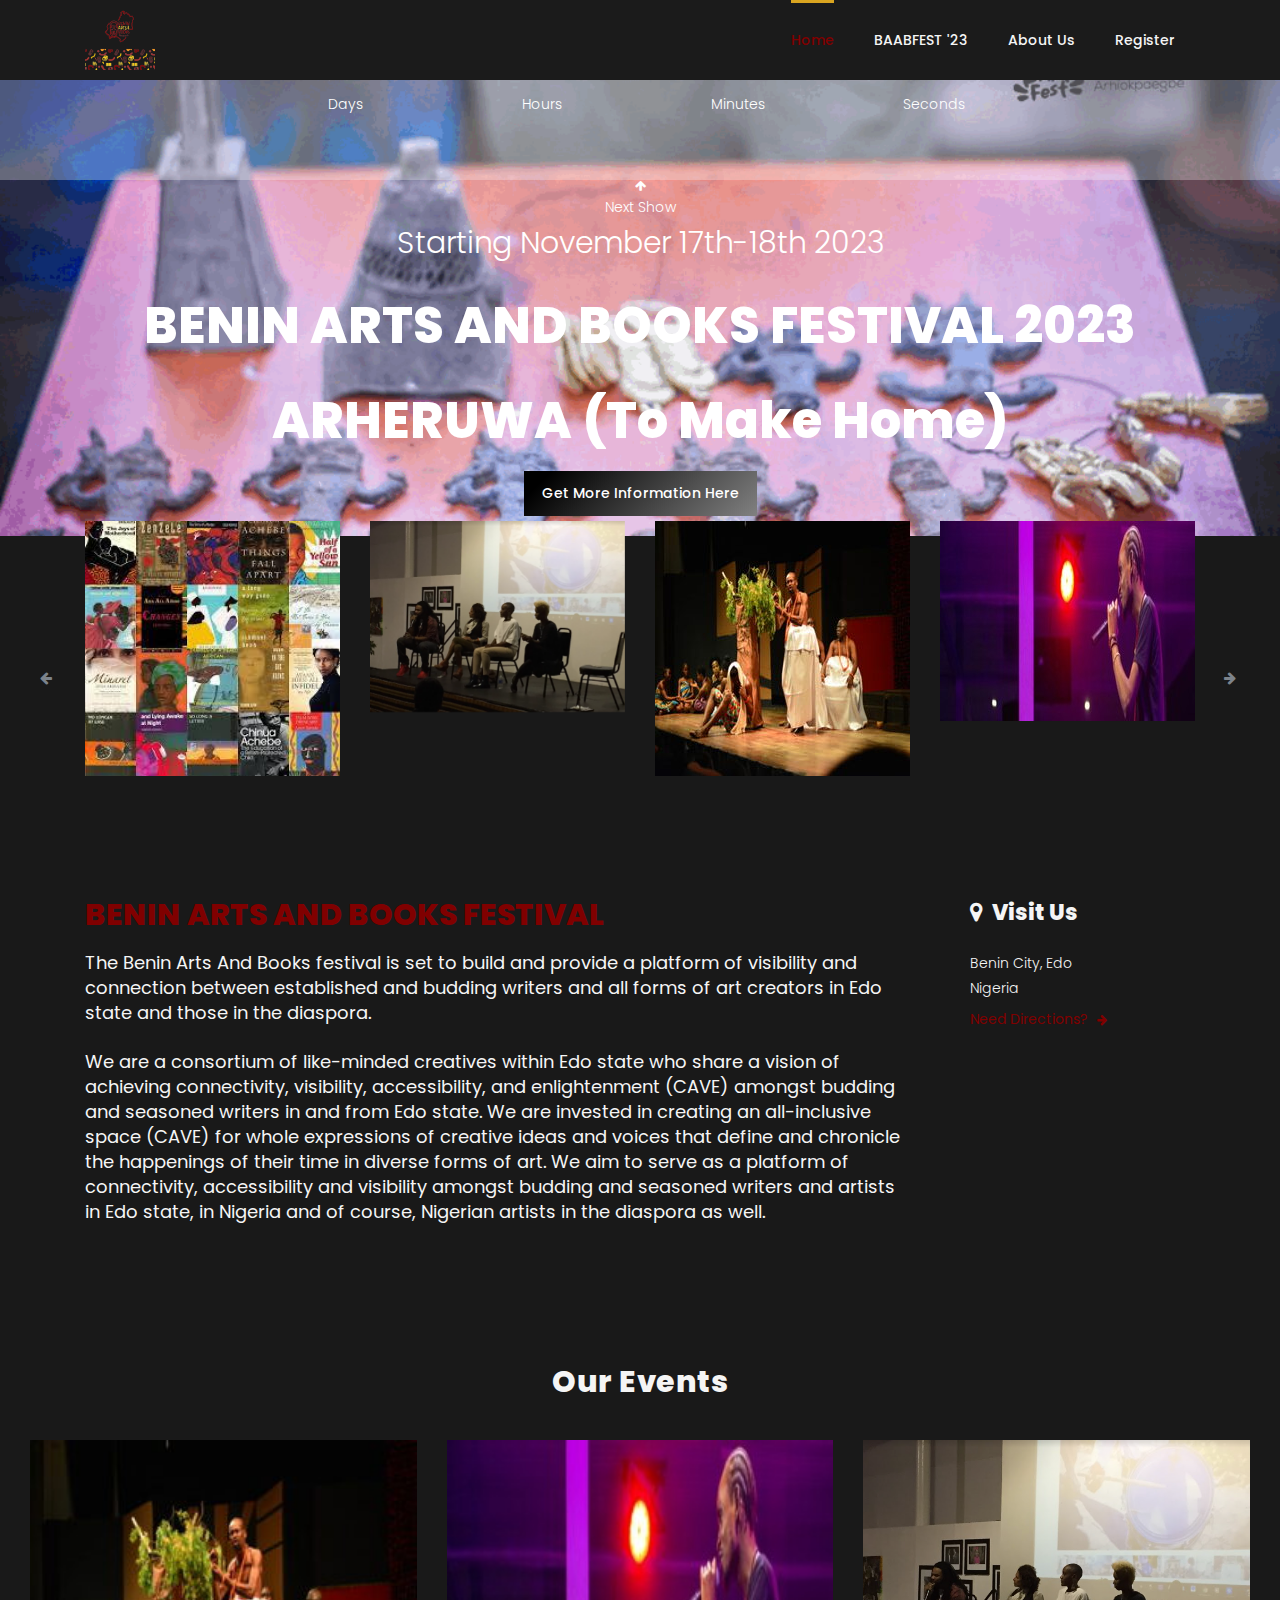
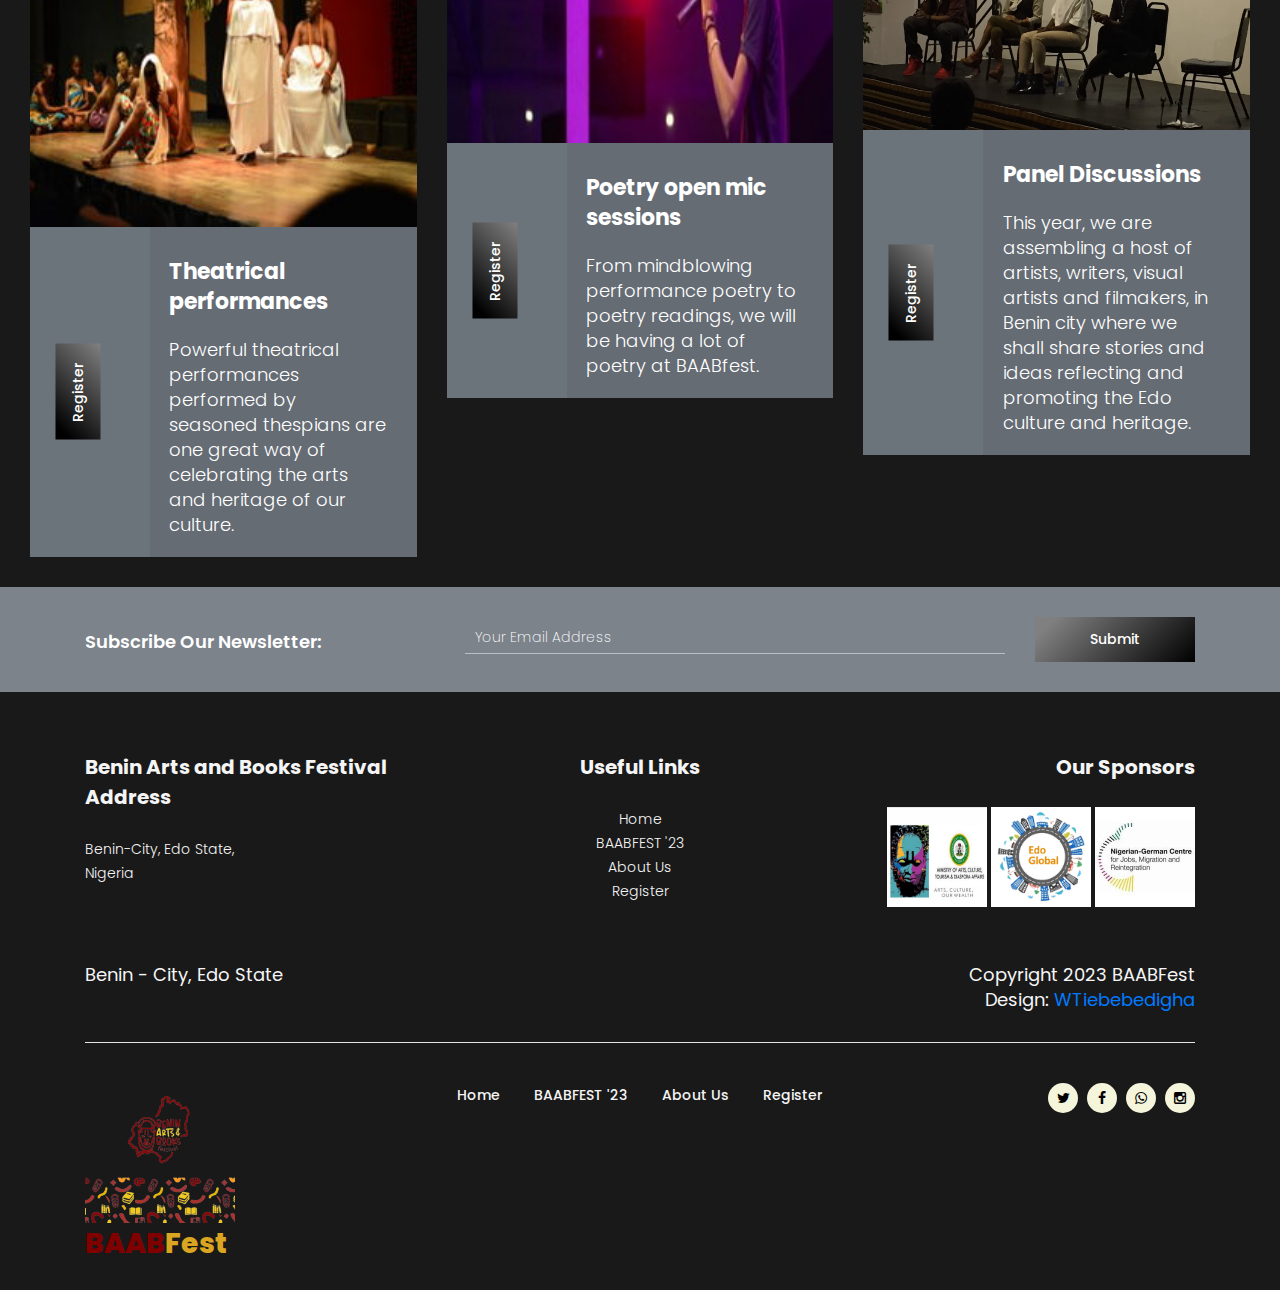
<file: index.html>
<!DOCTYPE html>
<html lang="en">

  <head>

    <meta charset="utf-8">
    <meta name="viewport" content="width=device-width, initial-scale=1.0, maximum-scale=1.0, minimum-scale=1.0">
    <meta name="description" content="">
    <meta name="author" content="WTiebebedigha">
    <link href="https://fonts.googleapis.com/css?family=Poppins:100,100i,200,200i,300,300i,400,400i,500,500i,600,600i,700,700i,800,800i,900,900i&display=swap" rel="stylesheet">

    <title>Benin Art and Books Festival</title>
    <link rel="icon"href ="assets/images/Baabfest_logo.png"
    type="image/x-icon">
    

    <!-- Additional CSS Files -->
    <link rel="stylesheet" type="text/css" href="assets/css/bootstrap.min.css">

    <link rel="stylesheet" type="text/css" href="assets/css/font-awesome.css">

    <link rel="stylesheet" type="text/css" href="assets/css/owl-carousel.css">

    <link rel="stylesheet" href="assets/css/tooplate-artxibition.css">
<!--

 created by WTiebebedigha 

https://www.github.com/WTiebebedigha22

-->
    </head>
    
    <body>
    
    <!-- ***** Preloader Start ***** -->
    <div id="js-preloader" class="js-preloader">
      <div class="preloader-inner">
        <span class="dot"></span>
        <div class="dots">
          <span></span>
          <span></span>
          <span></span>
        </div>
      </div>
    </div>
    <!-- ***** Preloader End ***** -->
    
    <!-- ***** Header Area Start ***** -->
    <header class="header-area header-sticky">
        <div class="container">
            <div class="row">
                <div class="col-12">
                    <nav class="main-nav">
                        <!-- ***** Logo Start ***** -->
                        <div id="fh5co-logo"><img src ="assets/images/Baabfest_logo.png" width = "70" height="70"/>
                        <!-- ***** Logo End ***** -->
                        <!-- ***** Menu Start ***** -->
                        <ul class="nav">
                            <li><a href="index.html" class="active">Home</a></li>
                            <li><a href="b'23.html">BAABFEST '23</a></li> 
                            <li><a href="about.html">About Us</a></li> 
                            <li><a href="register.html">Register</a></li>
                        </ul>        
                        <a class='menu-trigger'>
                            <span>Menu</span>
                        </a>
                        <!-- ***** Menu End ***** -->
                    </nav>
                </div>
            </div>
        </div>
    </header>
    <!-- ***** Header Area End ***** -->

    <!-- ***** Main Banner Area Start ***** -->
    <div class="main-banner">
        <div class="counter-content">
            <ul>
                <li>Days<span id="days"></span></li>
                <li>Hours<span id="hours"></span></li>
                <li>Minutes<span id="minutes"></span></li>
                <li>Seconds<span id="seconds"></span></li>
            </ul>
        </div>
        <div class="container">
            <div class="row">
                <div class="col-lg-12">
                    <div class="main-content">
                        <div class="next-show">
                            <i class="fa fa-arrow-up"></i>
                            <span>Next Show</span>
                        </div>
                        <h6>Starting November 17th-18th 2023</h6>
                        <h2>BENIN ARTS AND BOOKS FESTIVAL 2023</h2>
                        <h2>ARHERUWA (To Make Home)</h2>
                        <div class="main-white-button">
                            <a href="https://wa.me/2348106254780?text=I'm%20interested%20in%20knowing%20about%20your%20event,%20My%20name%20is%20''%20">Get more information here</a>
                        </div>
                    </div>
                </div>
            </div>
        </div>
    </div>
    <!-- ***** Main Banner Area End ***** -->

    <!-- *** Owl Carousel Items ***-->
    <div class="show-events-carousel">
        <div class="container">
            <div class="row">
                <div class="col-lg-12">
                    <div class="owl-show-events owl-carousel">
                        <div class="item">
                            <a href="#"><img src="assets/images/book fair.jpg" alt=""></a>
                        </div>
                        <div class="item">
                            <a href="#"><img src="assets/images/panel.png" alt=""></a> 
                        </div>
                        <div class="item">
                            <a href="#"><img src="assets/images/theater perfotmances.jpg" alt=""></a> 
                        </div>
                        <div class="item">
                            <a href="#"><img src="assets/images/poetry.jpg" alt=""></a> 
                        </div>
                        <div class="item">
                            <a href="#"><img src="assets/images/book fair.jpg" alt=""></a> 
                        </div>
                        <div class="item">
                            <a href="#"><img src="assets/images/panel.png" alt=""></a> 
                        </div>
                        <div class="item">
                            <a href="#"><img src="assets/images/theater perfotmances.jpg" alt=""></a> 
                        </div>
                        <div class="item">
                            <a href="#"><img src="assets/images/poetry.jpg" alt=""></a> 
                        </div>
                    </div>
                </div>
            </div>
        </div>
    </div>

    
    <!-- *** Amazing Venus ***-->
    <div class="amazing-venues">
        <div class="container">
            <div class="row">
                <div class="col-lg-9">
                    <div class="left-content">
                        <h4>BENIN ARTS AND BOOKS FESTIVAL </h4>
                        <p>The Benin Arts And Books festival is set to build and provide a platform of visibility and connection between established and budding writers and all forms of art creators in Edo state and those in the diaspora. </p>
                        <br>
                        <p>We are a consortium of like-minded creatives within Edo state who share a vision of achieving connectivity, visibility, accessibility, and enlightenment (CAVE) amongst budding and seasoned writers in and from Edo state. We are invested in creating an all-inclusive space (CAVE) for whole expressions of creative ideas and voices that define and chronicle the happenings of their time in diverse forms of art. We aim to serve as a platform of connectivity, accessibility and visibility amongst budding and seasoned writers and artists in Edo state, in Nigeria and of course, Nigerian artists in the diaspora as well.</p>
                    </div>
                </div>
                <div class="col-lg-3">
                    <div class="right-content">
                        <h5><i class="fa fa-map-marker"></i> Visit Us</h5>
                        <span>Benin City, Edo<br>Nigeria</span>
                        <div class="text-button"><a href="https://wa.me/2348106254780?text=I'm%20interested%20in%20attending%20your%20next%20event">Need Directions? <i class="fa fa-arrow-right"></i></a></div>
                    </div>
                </div>
            </div>
        </div>
    </div>

    <!-- *** Events & Inquiries ***-->
    <div class="venue-tickets">
        <div class="container-fluid">
            <div class="row">
                <div class="col-lg-12">
                    <div class="section-heading">
                        <h2>Our Events </h2>
                    </div>
                </div>
                <div class="col-lg-4">
                    <div class="venue-item">
                        <div class="thumb">
                            <img src="assets/images/theater perfotmances.jpg" alt="">
                        </div>
                        <div class="down-content">
                            <div class="left-content">
                                <div class="main-white-button">
                                    <a href="register.html">Register</a>
                                </div>
                            </div>
                            <div class="right-content">
                                <h4>Theatrical performances</h4>
                                <p>Powerful theatrical performances performed by seasoned thespians are one great way of celebrating the arts and heritage of our culture.</p>
                            </div> 
                        </div>
                    </div>
                </div>
                <div class="col-lg-4">
                    <div class="venue-item">
                        <div class="thumb">
                            <img src="assets/images/poetry.jpg" alt="">
                        </div>
                        <div class="down-content">
                            <div class="left-content">
                                <div class="main-white-button">
                                    <a href="register.html">Register</a>
                                </div>
                            </div>
                            <div class="right-content">
                                <h4>Poetry open mic sessions</h4>
                                <p>From mindblowing performance poetry to poetry readings, we will be having a lot of poetry at BAABfest.</p>
                            </div> 
                        </div>
                    </div>
                </div>
                <div class="col-lg-4">
                    <div class="venue-item">
                        <div class="thumb">
                            <img src="assets/images/panel.png" alt="">
                        </div>
                        <div class="down-content">
                            <div class="left-content">
                                <div class="main-white-button">
                                    <a href="register.html">Register</a>
                                </div>
                            </div>
                            <div class="right-content">
                                <h4>Panel Discussions</h4>
                                <p>This year, we are assembling a host of artists, writers, visual artists and filmakers, in Benin city where we shall share stories and ideas reflecting and promoting the Edo culture and heritage.</p>   
                            </div>
                        </div>
                    </div>
                </div>
            </div>
        </div>
    </div>
</div>
    
<!-- *** Subscribe *** -->
    <div class="subscribe">
        <div class="container">
            <div class="row">
                <div class="col-lg-4">
                    <h4>Subscribe Our Newsletter:</h4>
                </div>
                <div class="col-lg-8">
                    <form id="subscribe" action="mailto:beninartandbookfestivalbeninar@gmail.com" method="get">
                        <div class="row">
                          <div class="col-lg-9">
                            <fieldset>
                              <input name="email" type="text" id="email" pattern="[^ @]*@[^ @]*" placeholder="Your Email Address" required="">
                            </fieldset>
                          </div>
                          <div class="col-lg-3">
                            <fieldset>
                              <button type="submit" id="form-submit" class="main-dark-button">Submit</button>
                            </fieldset>
                          </div>
                        </div>
                    </form>
                </div>
            </div>
        </div>
    </div>

    <!-- *** Footer *** -->
    <footer>
        <div class="container">
            <div class="row">
                <div class="col-lg-4">
                    <div class="address">
                        <h4>Benin Arts and Books Festival Address</h4>
                        <span>Benin-City, Edo State,<br>Nigeria</span>
                    </div>
                </div>
                <div class="col-lg-4">
                    <div class="links">
                      <h4>Useful Links</h4>
                      <ul>
                          <li><a href="index.html" class="active">Home</a></li>
                          <li><a href="b'23.html">BAABFEST '23</a></li> 
                          <li><a href="about.html">About Us</a></li> 
                          <li><a href="register.html">Register</a></li>
                      </ul>
                  </div>
              </div>
              <div class="col-lg-4">
                <div class="sponsors">
                    <h4>Our Sponsors</h4>
                    <ul>
                        <li><img src="assets/images/ministry.jpg" width="100px" height="100px">
                            <img src="assets/images/edo global foundation.jpg" width="100px" height="100px">
                            <img src="assets/images/nigerian german center.jpg" width="100px" height="100px">
                    </ul>
                </div>
            </div>
              <div class="col-lg-12">
                  <div class="under-footer">
                      <div class="row">
                          <div class="col-lg-6 col-sm-6">
                              <p>Benin - City, Edo State</p>
                          </div>
                          <div class="col-lg-6 col-sm-6">
                              <p class="copyright">Copyright 2023 BAABFest
                  
                        <br>Design: <a rel="nofollow" href="https://www.github.com/WTiebebedigha22" target="_parent">WTiebebedigha</a></p>
                          </div>
                      </div>
                  </div>
              </div>
                <div class="col-lg-12">
                    <div class="sub-footer">
                        <div class="row">
                            <div class="col-lg-3">
                                <div id="fh5co-logo"><img src ="assets/images/Baabfest_logo.png" width = "150" height="150"/><span></span></a><span></div>
                                <div class="logo"><span>BAAB<em>Fest</em></span></div>
                            </div>
                            <div class="col-lg-6">
                                <div class="menu">
                                    <ul>
                                        <li><a href="index.html" class="active">Home</a></li>
                                        <li><a href="b'23.html">BAABFEST '23</a></li> 
                                        <li><a href="about.html">About Us</a></li> 
                                        <li><a href="register.html">Register</a></li>  
                                    </ul>
                                </div>
                            </div>
                            <div class="col-lg-3">
                                <div class="social-links">
                                    <ul>
                                        <li><a href="https://twitter.com/baabfest_benin?s=21"><i class="fa fa-twitter"></i></a></li>
                                        <li><a href="https://www.facebook.com/profile.php?id=100084758415080"><i class="fa fa-facebook"></i></a></li>
                                        <li><a href="https://wa.me/2348106254780?text=I'm%20interested%20in%20attending%20your%20next%20event"><i class="fa fa-whatsapp"></i></a></li>
                                        <li><a href="https://www.instagram.com/baabfest_benin?igshid=YmMyMTA2M2Y"><i class="fa fa-instagram"></i></a></li>
                                    </ul>
                                </div>
                            </div>
                        </div>
                    </div>
                </div>
            </div>
        </div>
    </footer>

    <!-- jQuery -->
    <script src="assets/js/jquery-2.1.0.min.js"></script>

    <!-- Bootstrap -->
    <script src="assets/js/popper.js"></script>
    <script src="assets/js/bootstrap.min.js"></script>

    <!-- Plugins -->
    <script src="assets/js/scrollreveal.min.js"></script>
    <script src="assets/js/waypoints.min.js"></script>
    <script src="assets/js/jquery.counterup.min.js"></script>
    <script src="assets/js/imgfix.min.js"></script> 
    <script src="assets/js/mixitup.js"></script> 
    <script src="assets/js/accordions.js"></script>
    <script src="assets/js/owl-carousel.js"></script>
    
    <!-- Global Init -->
    <script src="assets/js/custom.js"></script>

  </body>
</html>
</file>
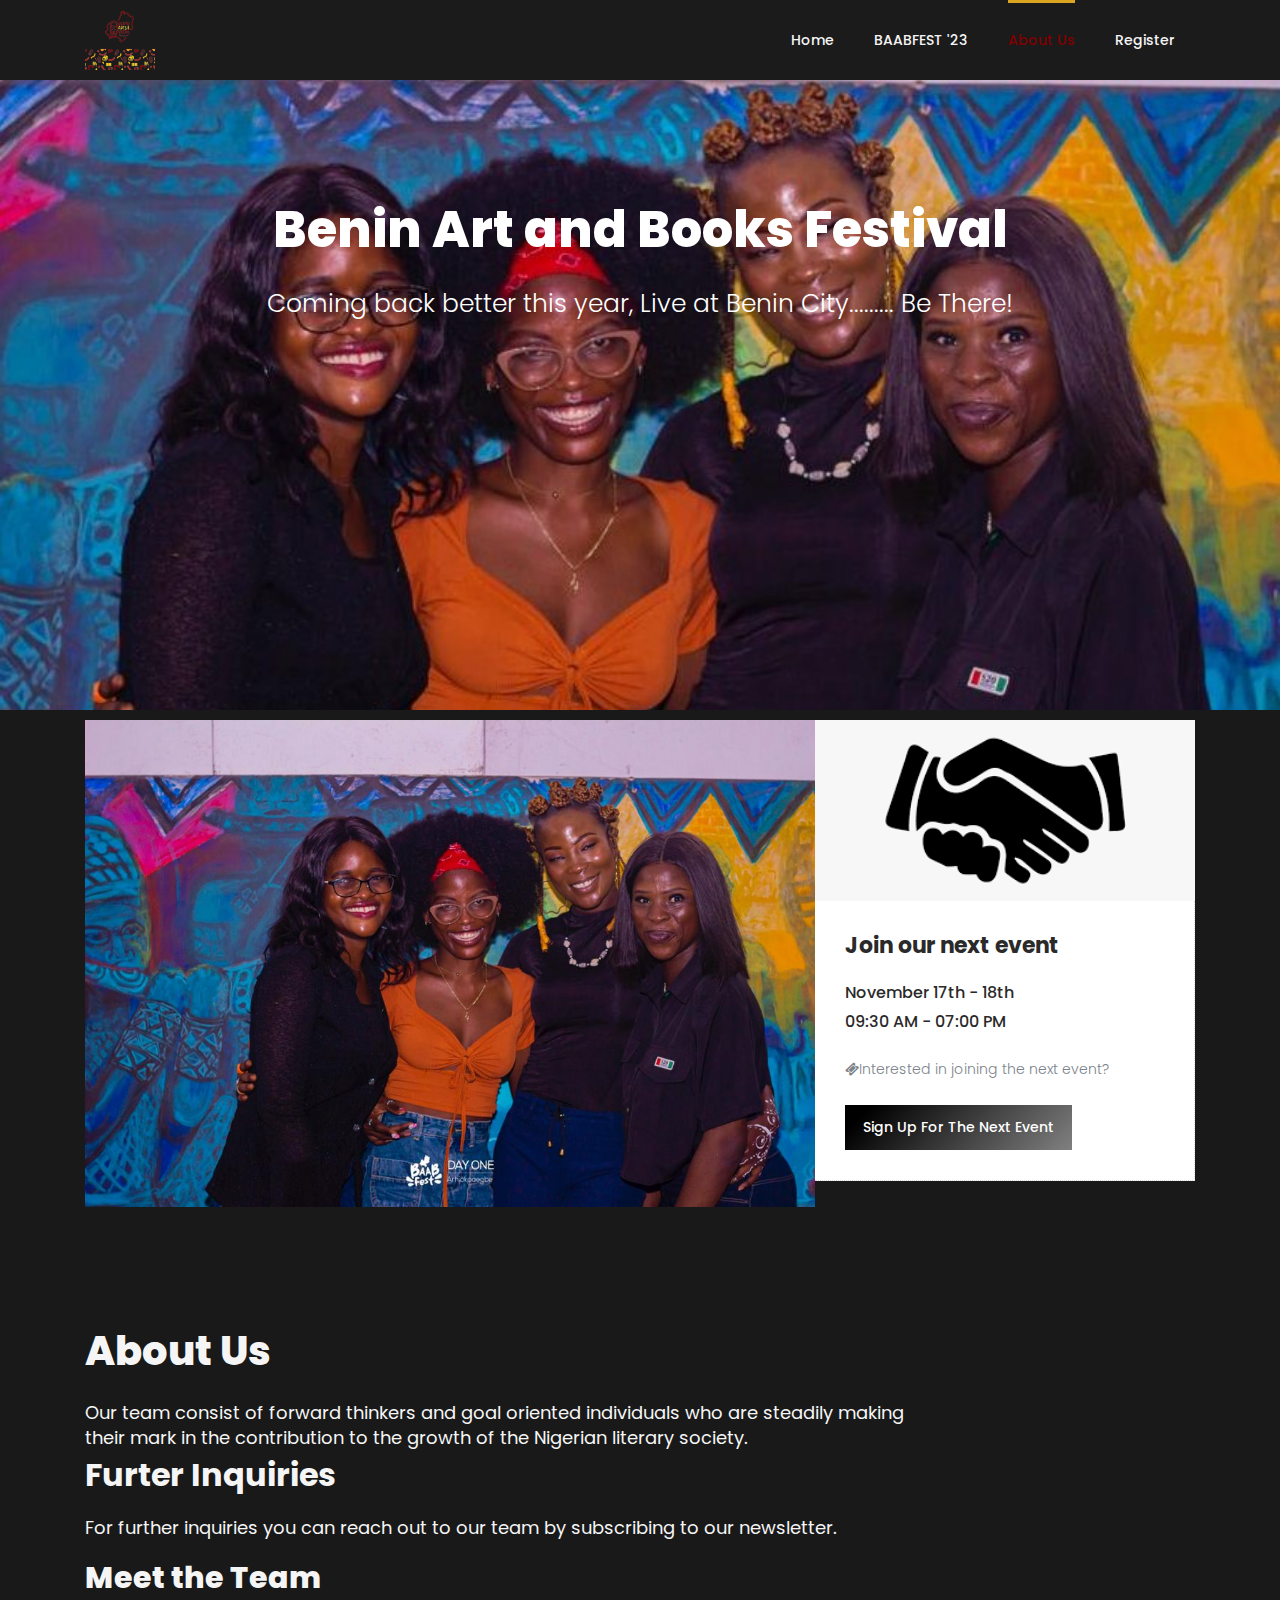
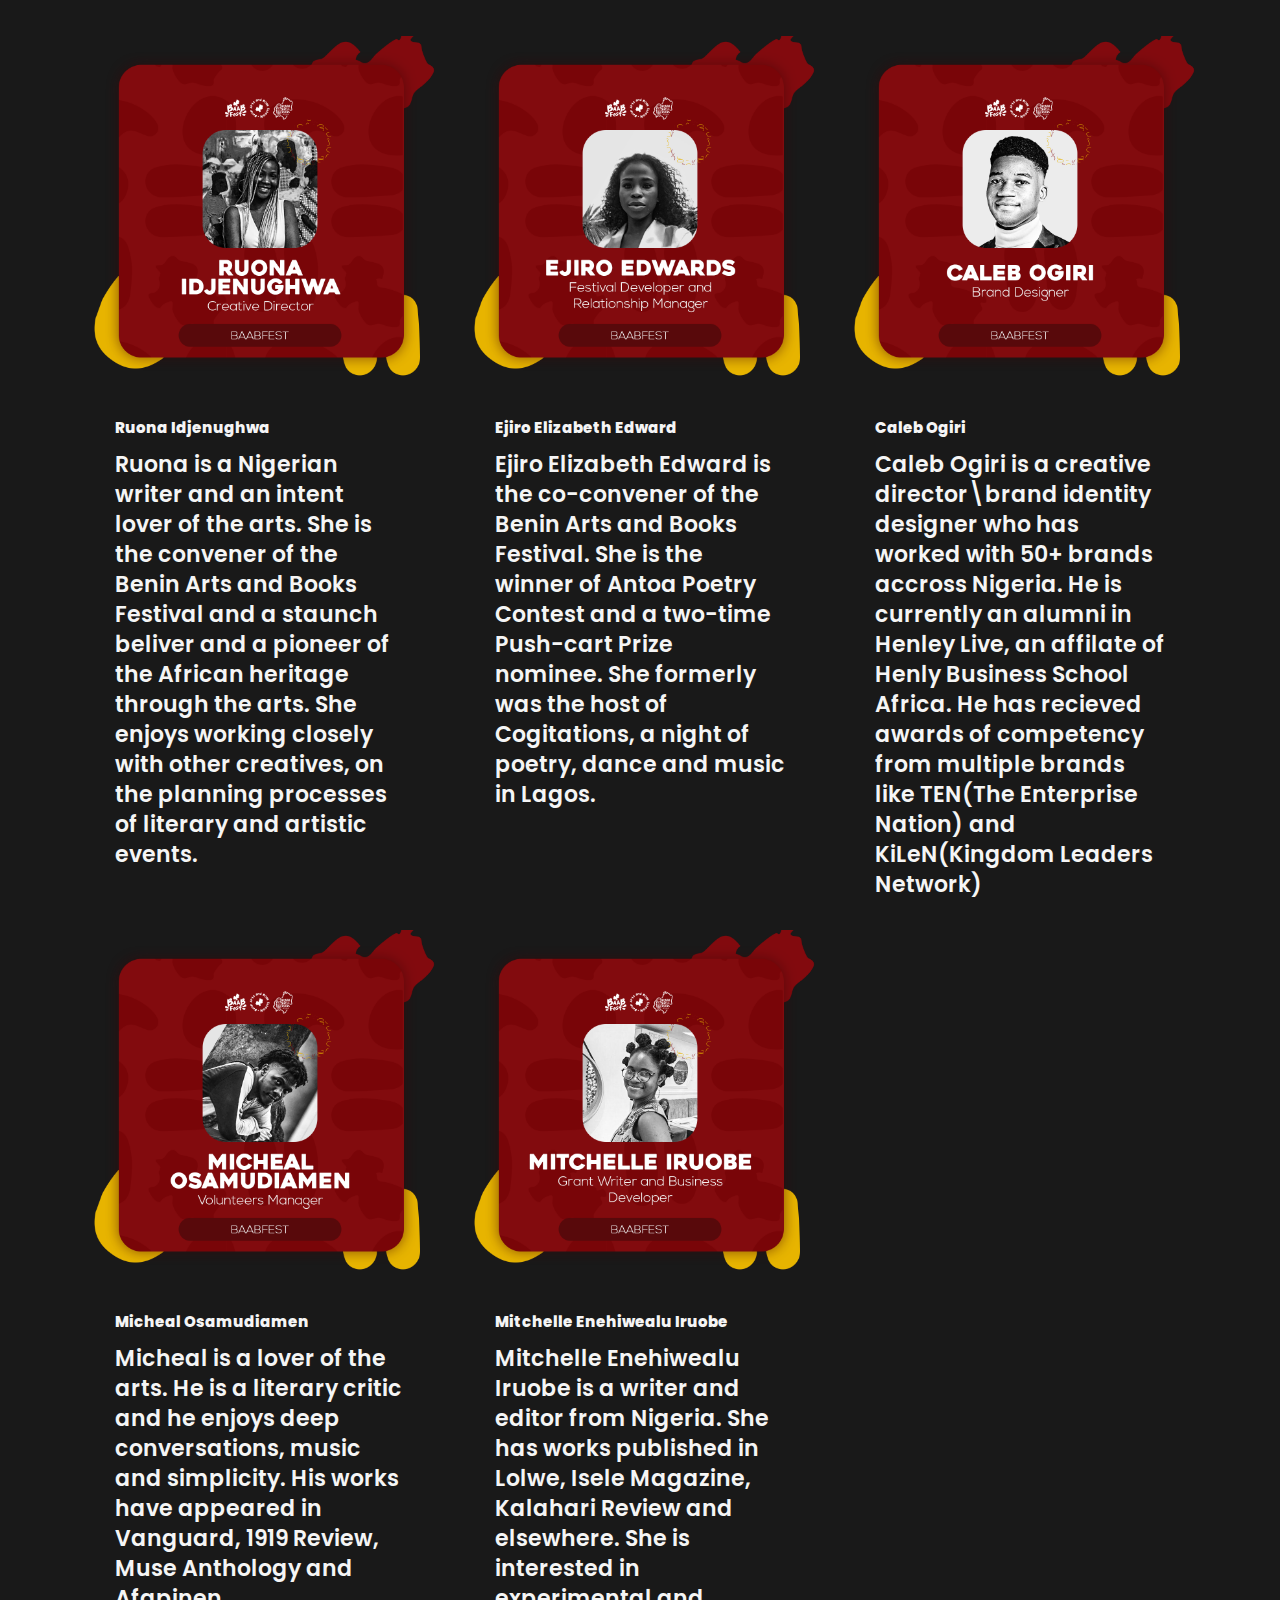
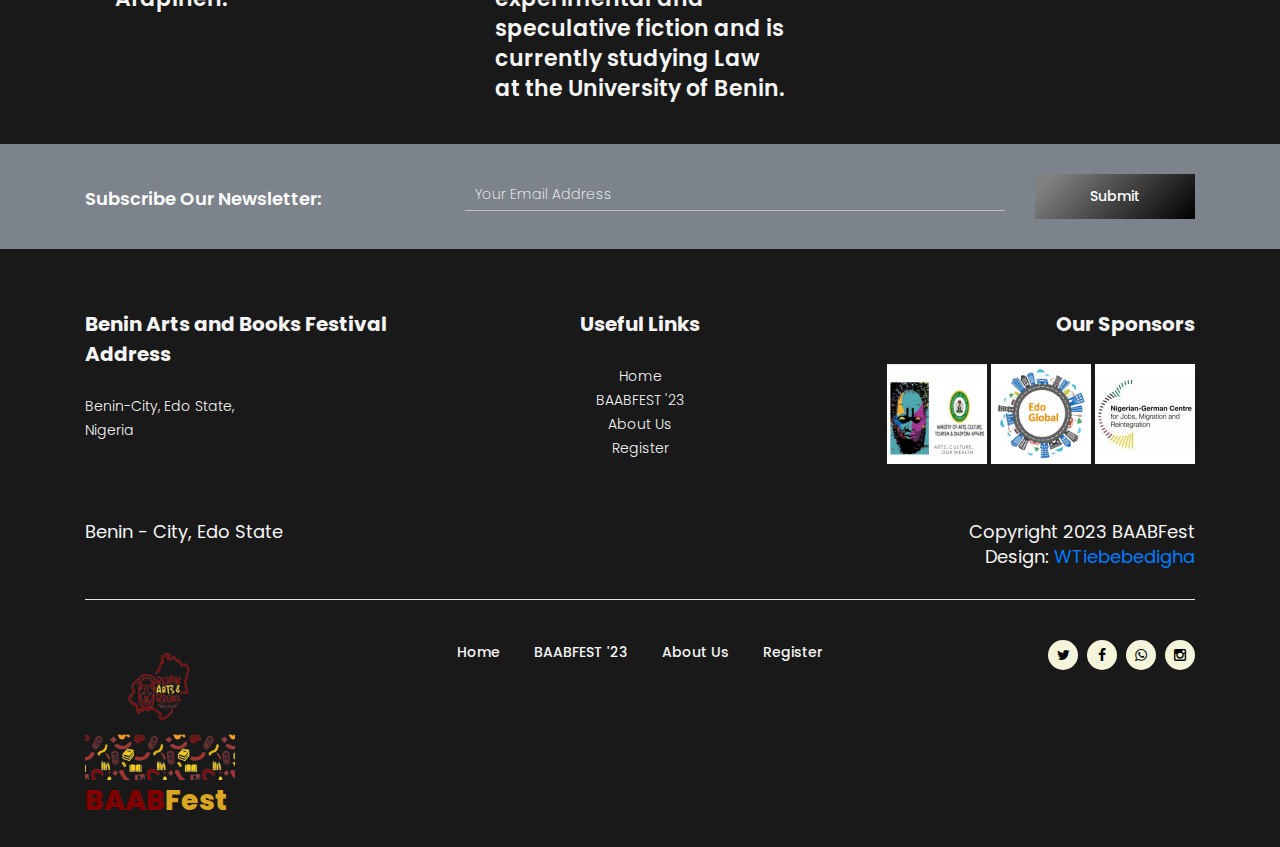
<file: about.html>
<!DOCTYPE html>
<html lang="en">

  <head>

    <meta charset="utf-8">
    <meta name="viewport" content="width=device-width, initial-scale=1.0, maximum-scale=1.0, minimum-scale=1.0">
    <meta name="description" content="">
    <meta name="author" content="WTiebebedigha">
    <link href="https://fonts.googleapis.com/css?family=Poppins:100,100i,200,200i,300,300i,400,400i,500,500i,600,600i,700,700i,800,800i,900,900i&display=swap" rel="stylesheet">

    <title>Benin Art and Books Festival</title>
    <link rel="icon"href ="assets/images/Baabfest_logo.png"
    type="image/x-icon">


    <!-- Additional CSS Files -->
    <link rel="stylesheet" type="text/css" href="assets/css/bootstrap.min.css">

    <link rel="stylesheet" type="text/css" href="assets/css/font-awesome.css">

    <link rel="stylesheet" type="text/css" href="assets/css/owl-carousel.css">

    <link rel="stylesheet" href="assets/css/tooplate-artxibition.css">
<!--

 created by WTiebebedigha 

https://www.github.com/WTiebebedigha22

-->
    </head>
    
    <body>
    
    <!-- ***** Preloader Start ***** -->
    <div id="js-preloader" class="js-preloader">
      <div class="preloader-inner">
        <span class="dot"></span>
        <div class="dots">
          <span></span>
          <span></span>
          <span></span>
        </div>
      </div>
    </div>
    <!-- ***** Preloader End ***** -->
    
    <!-- ***** Header Area Start ***** -->
    <header class="header-area header-sticky">
        <div class="container">
            <div class="row">
                <div class="col-12">
                    <nav class="main-nav">
                        <!-- ***** Logo Start ***** -->
                        <div id="fh5co-logo"><img src ="assets/images/Baabfest_logo.png" width = "70" height="70"/>
                        <!-- ***** Logo End ***** -->
                        <!-- ***** Menu Start ***** -->
                        <ul class="nav">
                            <li><a href="index.html">Home</a></li>
                            <li><a href="b'23.html">BAABFEST '23</a></li> 
                            <li><a href="about.html" class="active">About Us</a></li> 
                            <li><a href="register.html">Register</a></li>
                        </ul>
                        <a class='menu-trigger'>
                            <span>Menu</span>
                        </a>
                        <!-- ***** Menu End ***** -->
                    </nav>
                </div>
            </div>
        </div>
    </header>
    <!-- ***** Header Area End ***** -->

    <!-- ***** About Us Page ***** -->
    <div class="page-heading-about">
        <div class="container">
            <div class="row">
                <div class="col-lg-12">
                    <h2>Benin Art and Books Festival</h2>
                    <span>Coming back better this year, Live at Benin City......... Be There!</span>
                </div>
            </div>
        </div>
    </div>

    <div class="about-item">
        <div class="container">
            <div class="row">
                <div class="col-lg-8">
                    <div class="left-image">
                        <img src="assets/images/about_bg.jpg" alt="party time">
                    </div>
                </div>
                <div class="col-lg-4">
                    <div class="right-content">
                        <div class="about-map-image">
                            <img src="assets/images/sponsors.png" alt="party location">
                        </div>
                        <div class="down-content">
                            <h4>Join our next event</h4>
                            <ul>
                                <li>November 17th - 18th</li>
                                <li>09:30 AM - 07:00 PM</li>
                            </ul>
                            <span><i class="fa fa-ticket"></i>Interested in joining the next event?</span>
                            <div class="main-dark-button">
                                <a href="https://docs.google.com/forms/d/e/1FAIpQLSdNFPMi-du3u5hpfHXUE6Q8Z_i6kUmpFtewKrNzl_vZ2ttRtg/viewform">sign up for the next event</a>
                            </div>
                        </div>
                    </div>
                </div>
            </div>
        </div>
    </div>

    <div class="about-upcoming-shows">
        <div class="container">
            <div class="row">
                <div class="col-lg-9">
                    <h2>About Us</h2>
                    <p>Our team consist of forward thinkers and goal oriented individuals who are steadily making their mark in the contribution to the growth of the Nigerian literary society.</p>
                    </ul>
                    <h4>Furter Inquiries</h4>
                    <p>For further inquiries you can reach out to our team by subscribing to our newsletter.</p>
                        </ul>
                    </div>
                </div>
            </div>
        </div>
    </div>

    <div class="also-like">
        <div class="container">
            <div class="row">
                <div class="col-lg-12">
                    <h2>Meet the Team</h2>
                </div>
                <div class="col-lg-4">
                    <div class="like-item">
                        <div class="thumb">
                            <a href="#"><img src="assets/images/ruona.PNG" alt=""></a>
                        </div>
                        <div class="down-content">
                            <span>Ruona Idjenughwa</span>
                            <a href="#"><h4>Ruona is a Nigerian writer and an intent lover of the arts. 
                                She is the convener of the Benin Arts and Books Festival and a 
                                staunch beliver and a pioneer of the African heritage through the arts. 
                                She enjoys working closely with other creatives, on the planning 
                                processes of literary and artistic events.</h4></a>
                        </div>
                    </div>
                </div>
                <div class="col-lg-4">
                    <div class="like-item">
                        <div class="thumb">
                            <a href="#"><img src="assets/images/ejiro.PNG" alt=""></a>
                        </div>
                        <div class="down-content">
                            <span>Ejiro Elizabeth Edward</span>
                            <a href="#"><h4>Ejiro Elizabeth Edward is the co-convener of the Benin Arts and Books Festival.
                                She is the winner of Antoa Poetry Contest and a two-time Push-cart Prize nominee. 
                                She formerly was the host of
                                Cogitations, a night of poetry,
                                dance and music in Lagos.</h4></a>
                        </div>
                    </div>
                </div>
                <div class="col-lg-4">
                    <div class="like-item">
                        <div class="thumb">
                            <a href="#"><img src="assets/images/caleb.PNG" alt=""></a>
                        </div>
                        <div class="down-content">
                            <span>Caleb Ogiri</span>
                            <a href="#"><h4>Caleb Ogiri is a creative director\brand identity designer who has worked with 50+
                                brands accross Nigeria. He is currently an alumni in Henley Live, an affilate of Henly Business School Africa.
                                 He has recieved awards of competency from multiple brands like TEN(The Enterprise Nation) and KiLeN(Kingdom Leaders Network)</h4></a>
                        </div>
                    </div>
                </div>
                <div class="col-lg-4">
                    <div class="like-item">
                        <div class="thumb">
                            <a href="#"><img src="assets/images/micheal.PNG" alt=""></a>
                        </div>
                        <div class="down-content">
                            <span>Micheal Osamudiamen</span>
                            <a href="#"><h4>Micheal is a lover of the arts. He is a literary critic
                                and he enjoys deep conversations, music and simplicity.
                            His works have appeared in Vanguard, 1919 Review, Muse Anthology and Afapinen.</h4></a>
                        </div>
                    </div>
                </div>
                <div class="col-lg-4">
                    <div class="like-item">
                        <div class="thumb">
                            <a href="#.html"><img src="assets/images/mitchelle.PNG" alt=""></a>
                        </div>
                        <div class="down-content">
                            <span>Mitchelle Enehiwealu Iruobe</span>
                            <a href="#"><h4>Mitchelle Enehiwealu Iruobe is a writer and editor
                                from Nigeria. She has works published in Lolwe, Isele Magazine, Kalahari Review and elsewhere.
                            She is interested in experimental and speculative fiction and is currently studying Law at the University of Benin.</h4></a>
                        </div>
                    </div>
                </div>
            </div>
        </div>
    </div>


    <!-- *** Subscribe *** -->
    <div class="subscribe">
        <div class="container">
            <div class="row">
                <div class="col-lg-4">
                    <h4>Subscribe Our Newsletter:</h4>
                </div>
                <div class="col-lg-8">
                    <form id="subscribe" action="mailto:beninartandbookfestivalbeninar@gmail.com" method="get">
                        <div class="row">
                          <div class="col-lg-9">
                            <fieldset>
                              <input name="email" type="text" id="email" pattern="[^ @]*@[^ @]*" placeholder="Your Email Address" required="">
                            </fieldset>
                          </div>
                          <div class="col-lg-3">
                            <fieldset>
                              <button type="submit" id="form-submit" class="main-dark-button">Submit</button>
                            </fieldset>
                          </div>
                        </div>
                    </form>
                </div>
            </div>
        </div>
    </div>

    <!-- *** Footer *** -->
    <footer>
        <div class="container">
            <div class="row">
                <div class="col-lg-4">
                    <div class="address">
                        <h4>Benin Arts and Books Festival Address</h4>
                        <span>Benin-City, Edo State,<br>Nigeria</span>
                    </div>
                </div>
                <div class="col-lg-4">
                    <div class="links">
                      <h4>Useful Links</h4>
                      <ul>
                          <li><a href="index.html">Home</a></li>
                          <li><a href="b'23.html">BAABFEST '23</a></li> 
                          <li><a href="about.html" class="active">About Us</a></li> 
                          <li><a href="register.html">Register</a></li>
                      </ul>
                  </div>
              </div>
              <div class="col-lg-4">
                <div class="sponsors">
                    <h4>Our Sponsors</h4>
                    <ul>
                        <li><img src="assets/images/ministry.jpg" width="100px" height="100px">
                            <img src="assets/images/edo global foundation.jpg" width="100px" height="100px">
                            <img src="assets/images/nigerian german center.jpg" width="100px" height="100px">
                    </ul>
                </div>
            </div>
              <div class="col-lg-12">
                  <div class="under-footer">
                      <div class="row">
                          <div class="col-lg-6 col-sm-6">
                              <p>Benin - City, Edo State</p>
                          </div>
                          <div class="col-lg-6 col-sm-6">
                              <p class="copyright">Copyright 2023 BAABFest
                  
                        <br>Design: <a rel="nofollow" href="https://www.github.com/WTiebebedigha22" target="_parent">WTiebebedigha</a></p>
                          </div>
                      </div>
                  </div>
              </div>
                <div class="col-lg-12">
                    <div class="sub-footer">
                        <div class="row">
                            <div class="col-lg-3">
                                <div id="fh5co-logo"><img src ="assets/images/Baabfest_logo.png" width = "150" height="150"/><span></span></a><span></div>
                                <div class="logo"><span>BAAB<em>Fest</em></span></div>
                            </div>
                            <div class="col-lg-6">
                                <div class="menu">
                                    <ul>
                                        <li><a href="index.html">Home</a></li>
                                        <li><a href="b'23.html">BAABFEST '23</a></li> 
                                        <li><a href="about.html" class="active">About Us</a></li> 
                                        <li><a href="register.html">Register</a></li>  
                                    </ul>
                                </div>
                            </div>
                            <div class="col-lg-3">
                                <div class="social-links">
                                    <ul>
                                        <li><a href="https://twitter.com/baabfest_benin?s=21"><i class="fa fa-twitter"></i></a></li>
                                        <li><a href="https://www.facebook.com/profile.php?id=100084758415080"><i class="fa fa-facebook"></i></a></li>
                                        <li><a href="https://wa.me/2348106254780?text=I'm%20interested%20in%20attending%20your%20next%20event"><i class="fa fa-whatsapp"></i></a></li>
                                        <li><a href="https://www.instagram.com/baabfest_benin?igshid=YmMyMTA2M2Y"><i class="fa fa-instagram"></i></a></li>
                                    </ul>
                                </div>
                            </div>
                        </div>
                    </div>
                </div>
            </div>
        </div>
    </footer>

    <!-- jQuery -->
    <script src="assets/js/jquery-2.1.0.min.js"></script>

    <!-- Bootstrap -->
    <script src="assets/js/popper.js"></script>
    <script src="assets/js/bootstrap.min.js"></script>

    <!-- Plugins -->
    <script src="assets/js/scrollreveal.min.js"></script>
    <script src="assets/js/waypoints.min.js"></script>
    <script src="assets/js/jquery.counterup.min.js"></script>
    <script src="assets/js/imgfix.min.js"></script> 
    <script src="assets/js/mixitup.js"></script> 
    <script src="assets/js/accordions.js"></script>
    <script src="assets/js/owl-carousel.js"></script>
    
    <!-- Global Init -->
    <script src="assets/js/custom.js"></script>

  </body>
</html>
</file>
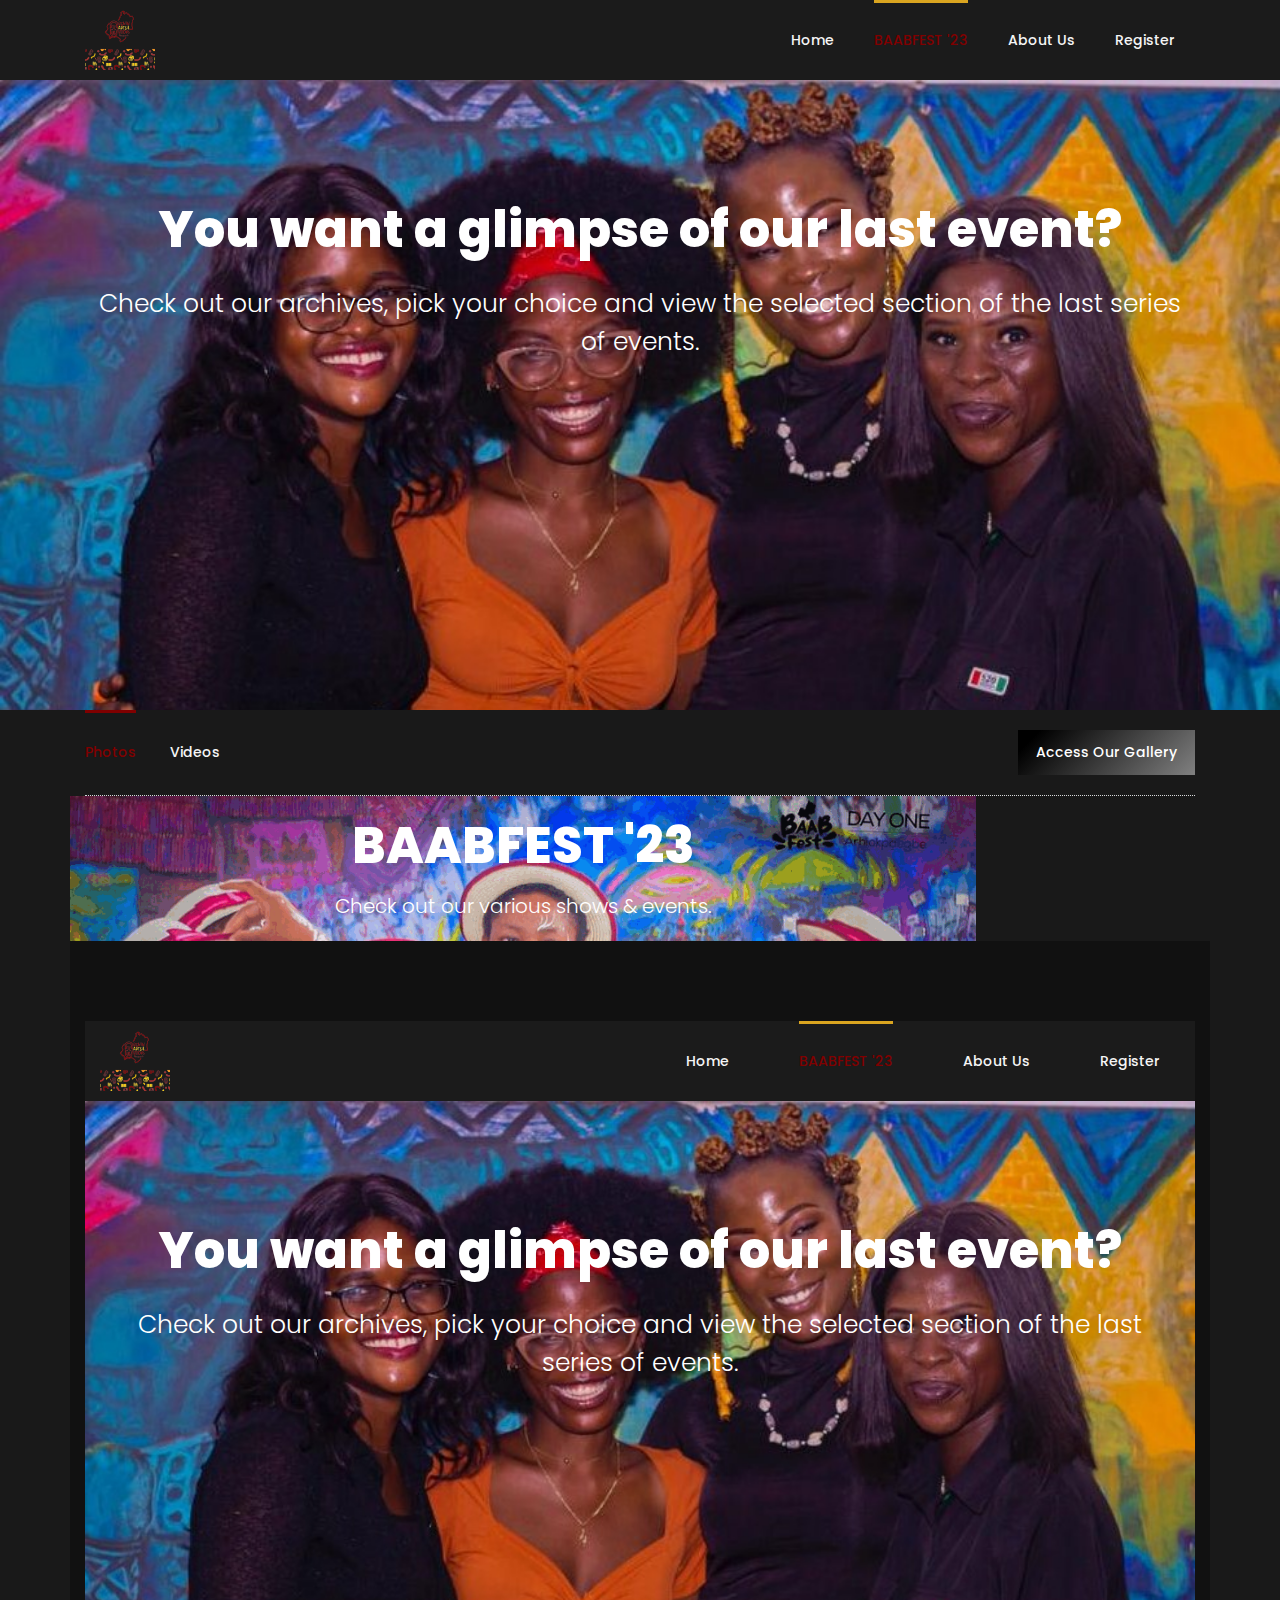
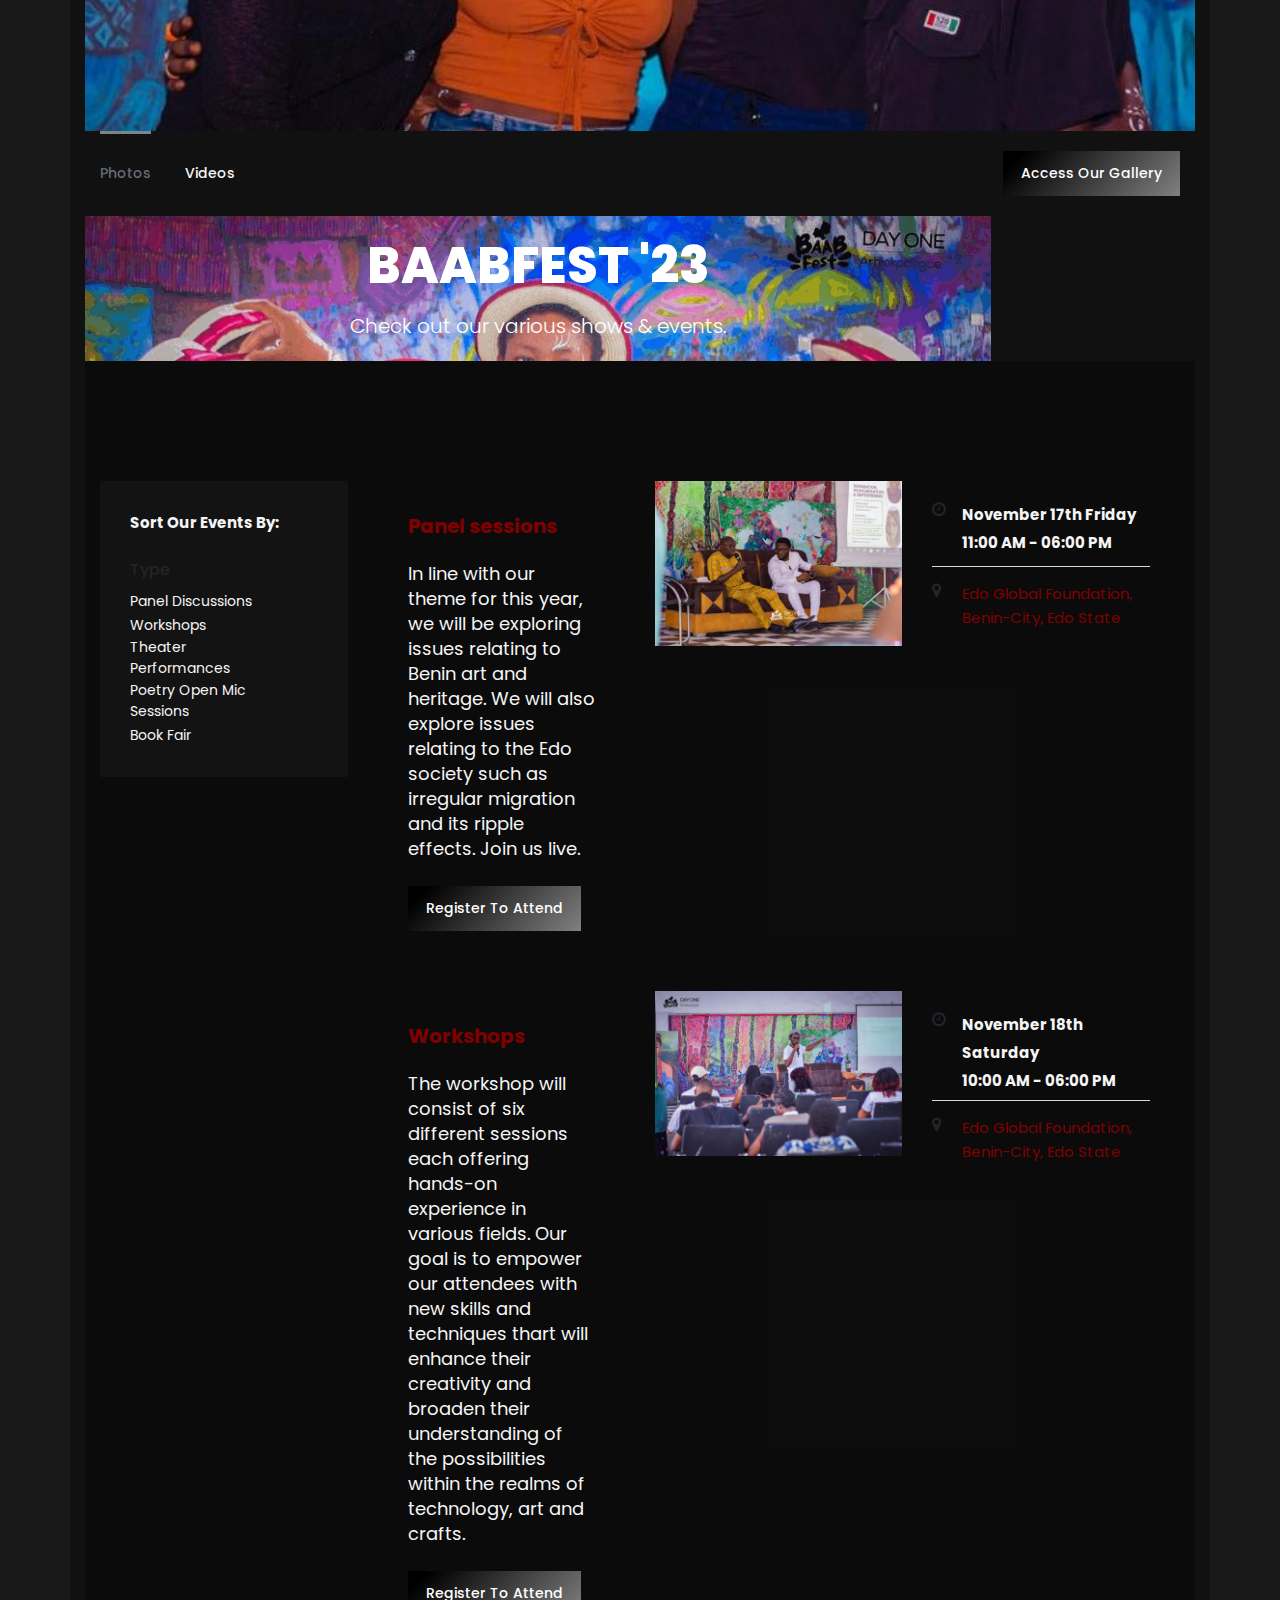
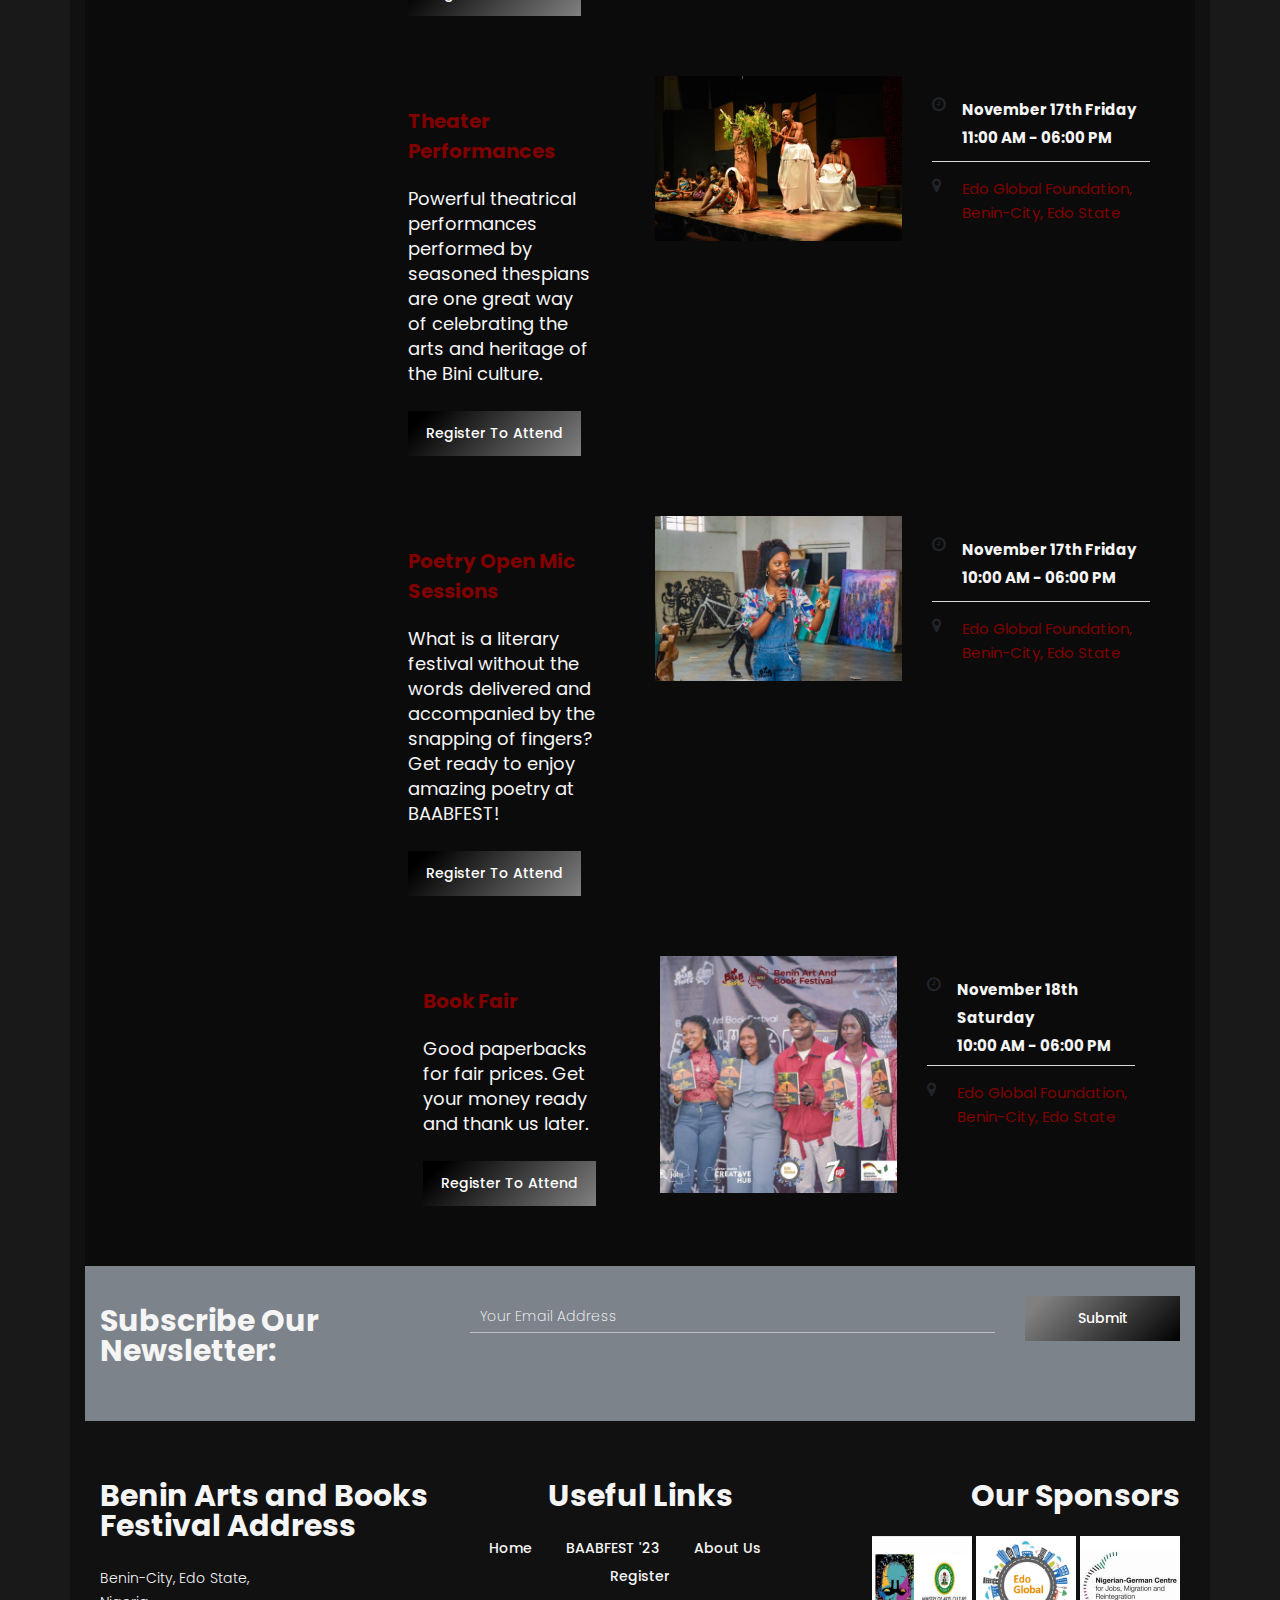
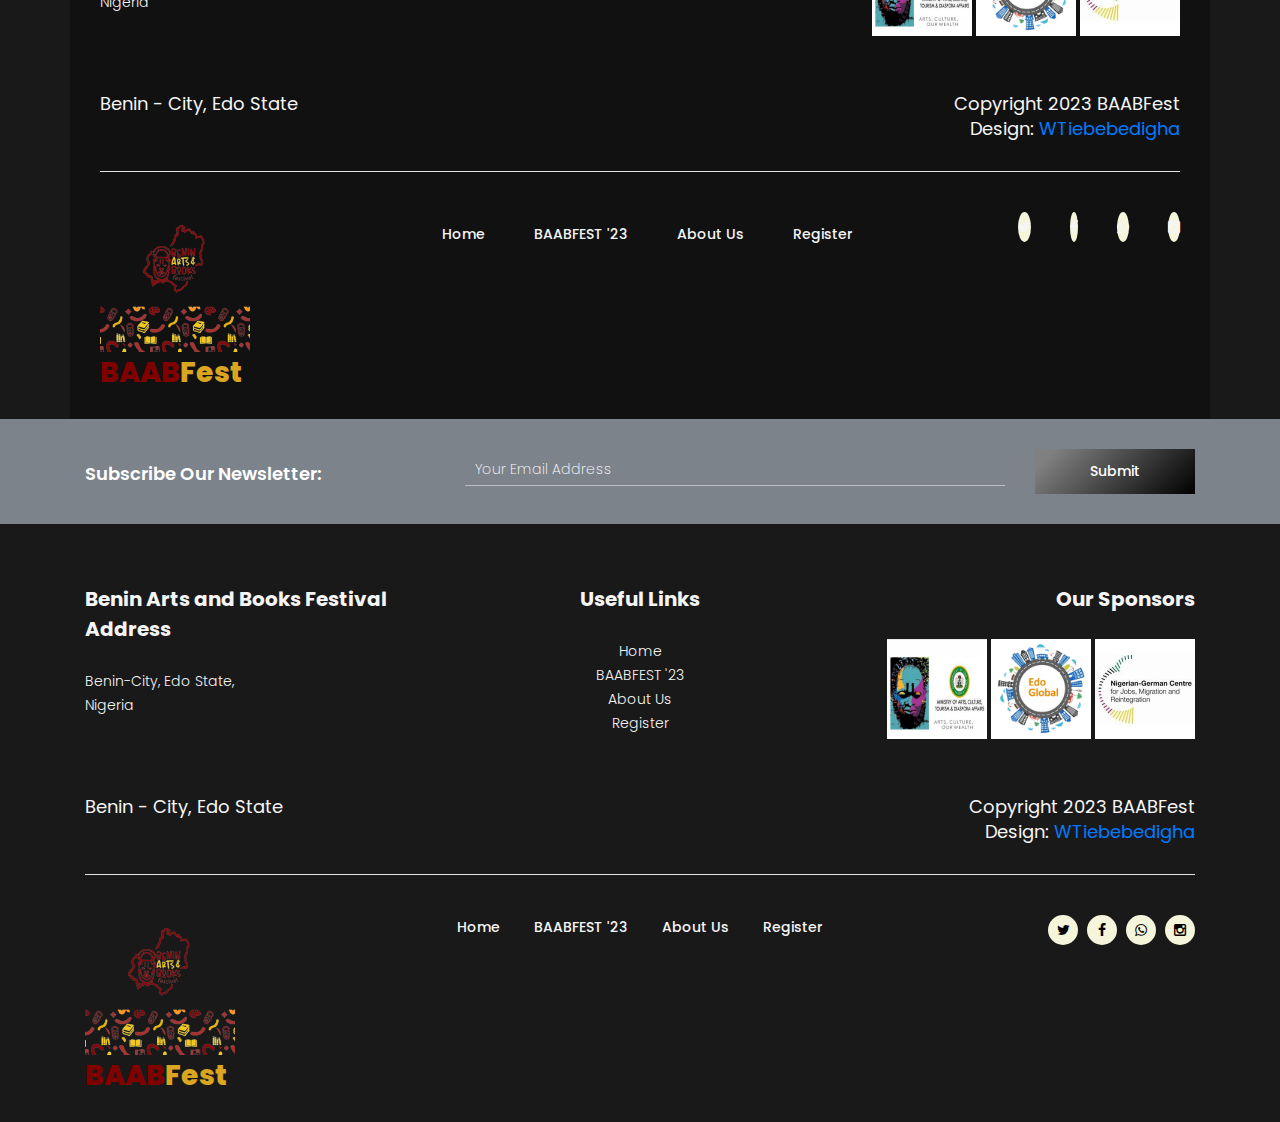
<file: b'23.html>
<!DOCTYPE html>
<html lang="en">

  <head>

    <meta charset="utf-8">
    <meta name="viewport" content="width=device-width, initial-scale=1.0, maximum-scale=1.0, minimum-scale=1.0">
    <meta name="description" content="">
    <meta name="author" content="WTiebebedigha">
    <link href="https://fonts.googleapis.com/css?family=Poppins:100,100i,200,200i,300,300i,400,400i,500,500i,600,600i,700,700i,800,800i,900,900i&display=swap" rel="stylesheet">

    <title>Benin Art and Books Festival</title>
    <link rel="icon"href ="assets/images/Baabfest_logo.png"
    type="image/x-icon">


    <!-- Additional CSS Files -->
    <link rel="stylesheet" type="text/css" href="assets/css/bootstrap.min.css">

    <link rel="stylesheet" type="text/css" href="assets/css/font-awesome.css">

    <link rel="stylesheet" type="text/css" href="assets/css/owl-carousel.css">

    <link rel="stylesheet" href="assets/css/tooplate-artxibition.css">
<!--

 created by WTiebebedigha 

https://www.github.com/WTiebebedigha22

-->
    </head>
    
    <body>
    
    <!-- ***** Preloader Start ***** -->
    <div id="js-preloader" class="js-preloader loaded">
      <div class="preloader-inner">
        <span class="dot"></span>
        <div class="dots">
          <span></span>
          <span></span>
          <span></span>
        </div>
      </div>
    </div>
    <!-- ***** Preloader End ***** -->
    
    <!-- ***** Header Area Start ***** -->
    <header class="header-area header-sticky">
        <div class="container">
            <div class="row">
                <div class="col-12">
                    <nav class="main-nav">
                        <!-- ***** Logo Start ***** -->
                        <div id="fh5co-logo"><img src ="assets/images/Baabfest_logo.png" width = "70" height="70"/>
                        <!-- ***** Logo End ***** -->
                        <!-- ***** Menu Start ***** -->
                        <ul class="nav">
                            <li><a href="index.html">Home</a></li>
                            <li><a href="b'23.html" class="active">BAABFEST '23</a></li> 
                            <li><a href="about.html">About Us</a></li> 
                            <li><a href="register.html">Register</a></li>
                        </ul>        
                        <a class='menu-trigger'>
                            <span>Menu</span>
                        </a>
                        <!-- ***** Menu End ***** -->
                    </nav>
                </div>
            </div>
        </div>
    </header>
    <!-- ***** Header Area End ***** -->

    <div class="page-heading-about">
        <div class="container">
            <div class="row">
                <div class="col-lg-12">
                    <h2>You want a glimpse of our last event?</h2>
                    <span>Check out our archives, pick your choice and view the selected section of the last series of events.</span>
                </div>
            </div>
        </div>
    </div>

    <div class="rent-venue-tabs">
        <div class="container">
            <div class="row">
                <div class="col-lg-12">
                    <div class="row ui-tabs ui-widget ui-widget-content ui-corner-all" id="tabs">
                        <div class="col-lg-12">
                            <div class="heading-tabs">
                                <div class="row">
                                    <div class="col-lg-8">
                                        <ul class="ui-tabs-nav ui-helper-reset ui-helper-clearfix ui-widget-header ui-corner-all" role="tablist">
                                          <li class="ui-state-default ui-corner-top ui-tabs-active ui-state-active" role="tab" tabindex="0" aria-controls="tabs-1" aria-labelledby="ui-id-1" aria-selected="true" aria-expanded="true"><a href="#" class="ui-tabs-anchor" role="presentation" tabindex="-1" id="ui-id-1">Photos</a></li>
                                          <li class="ui-state-default ui-corner-top" role="tab" tabindex="-1" aria-controls="tabs-2" aria-labelledby="ui-id-2" aria-selected="false" aria-expanded="false"><a href="#" class="ui-tabs-anchor" role="presentation" tabindex="-1" id="ui-id-2">Videos</a></li>
                                        </ul>
                                    </div>
                                    <div class="col-lg-4">
                                          <div class="main-dark-button">
                                              <a href="https://drive.google.com/drive/u/0/folders/1GLKj9pWtMwYfsB8BReVyduEsczHx6asv">Access our Gallery</a>
                                          </div>
                                    </div>
                                </div>
                            </div>
                        </div>

    <!-- ***** About Us Page ***** -->
    <div class="page-heading-shows-events">
        <div class="container">
            <div class="row">
                <div class="col-lg-12">
                    <h2>BAABFEST '23</h2>
                    <span>Check out our various shows & events.</span>
                </div>
            </div>
        </div>
    </div>

    <div class="shows-events-tabs">
        <div class="container">
            <div class="row">
                <div class="col-lg-12">
                            <section class="tabs-content">
                                <article id="tabs-1" aria-labelledby="ui-id-1" class="ui-tabs-panel ui-widget-content ui-corner-bottom" role="tabpanel" aria-hidden="false">
                                    <div class="row">
                                        <div class="col-lg-12">
                                            <div class="heading"><h2></h2></div>
                                        </div>
                                        <div class="col-lg-3">
                                            <div class="sidebar">
                                                <div class="row">
                                                    <div class="col-lg-12">
                                                        <div class="heading-sidebar">
                                                            <h4>Sort Our Events By:</h4>
                                                        </div>
                                                    </div>
                                                    <div class="col-lg-12">
                                                        <div class="type">
                                                            <h6>Type</h6>
                                                            <ul>
                                                                <li><a href="#">Panel Discussions</a></li>
                                                                <li><a href="#">Workshops</a></li>
                                                                <li><a href="#">Theater Performances</a></li>
                                                                <li><a href="#">Poetry Open Mic Sessions</a></li>
                                                                <li><a href="#">Book Fair</a></li>
                                                            </ul>
                                                        </div>
                                                    </div>
                                                </div>
                                            </div>
                                        </div>
                                        <div class="col-lg-9">
                                            <div class="row">
                                                <div class="col-lg-12">
                                                    <div class="event-item">
                                                        <div class="row">
                                                            <div class="col-lg-4">
                                                                <div class="left-content">
                                                                    <h4>Panel sessions</h4>
                                                                    <p>In line with our theme for this year, we will be exploring issues relating to Benin art and heritage. We will also explore
                                                                        issues relating to the Edo society such as irregular migration and its ripple effects. Join us live.
                                                                    </p>
                                                                    <div class="main-dark-button"><a href="register.html">Register to attend</a></div>
                                                                </div>
                                                                </div>
                                                            <div class="col-lg-4">
                                                                <div class="thumb">
                                                                    <img src="./b&#39;23_files/panel.jpg" alt="">
                                                                </div>
                                                            </div>
                                                            <div class="col-lg-4">
                                                                <div class="right-content">
                                                                    <ul>
                                                                        <li>
                                                                            <i class="fa fa-clock-o"></i>
                                                                            <h6>November 17th Friday<br>11:00 AM - 06:00 PM</h6>
                                                                        </li>
                                                                        <li>
                                                                            <i class="fa fa-map-marker"></i>
                                                                            <span>Edo Global Foundation, Benin-City, Edo State</span>
                                                                        </li>
                                                                        
                                                                    </ul>
                                                                </div>
                                                            </div>
                                                        </div>
                                                    </div>
                                                </div>
                                                <div class="col-lg-12">
                                                    <div class="event-item">
                                                        <div class="row">
                                                            <div class="col-lg-4">
                                                                <div class="left-content">
                                                                    <h4>Workshops</h4>
                                                                    <p>The workshop will consist of six different sessions each offering hands-on experience in various fields.
                                                                        Our goal is to empower our attendees with new skills and techniques thart will enhance their creativity and
                                                                        broaden their understanding of the possibilities within the realms of technology, art and crafts. 

                                                                    </p>
                                                                    <div class="main-dark-button"><a href="register.html">Register to attend</a></div>
                                                                </div>
                                                            </div>
                                                            <div class="col-lg-4">
                                                                <div class="thumb">
                                                                    <img src="./b&#39;23_files/panel discussions 2.jpg" alt="">
                                                                </div>
                                                            </div>
                                                            <div class="col-lg-4">
                                                                <div class="right-content">
                                                                    <ul>
                                                                        <li>
                                                                            <i class="fa fa-clock-o"></i>
                                                                            <h6>November 18th Saturday <br>10:00 AM - 06:00 PM</h6>
                                                                        </li>
                                                                        <li>
                                                                            <i class="fa fa-map-marker"></i>
                                                                            <span>Edo Global Foundation, Benin-City, Edo State</span>
                                                                        </li>
                                                                        
                                                                    </ul>
                                                                </div>
                                                            </div>
                                                        </div>
                                                    </div>
                                                </div>
                                                <div class="col-lg-12">
                                                    <div class="event-item">
                                                        <div class="row">
                                                            <div class="col-lg-4">
                                                                <div class="left-content">
                                                                    <h4>Theater Performances</h4>
                                                                    <p>Powerful theatrical performances performed by seasoned thespians are one great way of celebrating the arts and heritage of the Bini culture.</p>
                                                                    <div class="main-dark-button"><a href="register.html">Register to attend</a></div>
                                                                </div>
                                                            </div>
                                                            <div class="col-lg-4">
                                                                <div class="thumb">
                                                                    <img src="./b&#39;23_files/theater perfotmances.jpg" alt="">
                                                                </div>
                                                            </div>
                                                            <div class="col-lg-4">
                                                                <div class="right-content">
                                                                    <ul>
                                                                        <li>
                                                                            <i class="fa fa-clock-o"></i>
                                                                            <h6>November 17th Friday<br>11:00 AM - 06:00 PM</h6>
                                                                        </li>
                                                                        <li>
                                                                            <i class="fa fa-map-marker"></i>
                                                                            <span>Edo Global Foundation, Benin-City, Edo State</span>
                                                                        </li>

                                                                    </ul>
                                                                </div>
                                                            </div>
                                                        </div>
                                                    </div>
                                                </div>
                                                <div class="col-lg-12">
                                                    <div class="event-item">
                                                        <div class="row">
                                                            <div class="col-lg-4">
                                                                <div class="left-content">
                                                                    <h4>Poetry Open Mic Sessions</h4>
                                                                    <p>What is a literary festival without the words delivered and accompanied by the snapping of fingers? Get ready to enjoy amazing poetry at BAABFEST! </p>
                                                                    <div class="main-dark-button"><a href="register.html">Register to attend</a></div>
                                                                </div>
                                                            </div>
                                                            <div class="col-lg-4">
                                                                <div class="thumb">
                                                                    <img src="./b&#39;23_files/poetry 1.jpg" alt="">
                                                                </div>
                                                            </div>
                                                            <div class="col-lg-4">
                                                                <div class="right-content">
                                                                    <ul>
                                                                        <li>
                                                                            <i class="fa fa-clock-o"></i>
                                                                            <h6>November 17th Friday<br>10:00 AM - 06:00 PM</h6>
                                                                        </li>
                                                                        <li>
                                                                            <i class="fa fa-map-marker"></i>
                                                                            <span>Edo Global Foundation, Benin-City, Edo State</span>
                                                                        </li>
                                                                    </ul>
                                                                </div>
                                                            </div>
                                                        </div>
                                                    </div>
                                                    <div class="col-lg-12">
                                                        <div class="event-item">
                                                            <div class="row">
                                                                <div class="col-lg-4">
                                                                    <div class="left-content">
                                                                        <h4>Book Fair</h4>
                                                                        <p>Good paperbacks for fair prices. Get your money ready and thank us later. </p>
                                                                        <div class="main-dark-button"><a href="register.html">Register to attend</a></div>
                                                                    </div>
                                                                </div>
                                                                <div class="col-lg-4">
                                                                    <div class="thumb">
                                                                        <img src="./b&#39;23_files/book.jpeg" alt="">
                                                                    </div>
                                                                </div>
                                                                <div class="col-lg-4">
                                                                    <div class="right-content">
                                                                        <ul>
                                                                            <li>
                                                                                <i class="fa fa-clock-o"></i>
                                                                                <h6>November 18th Saturday<br>10:00 AM - 06:00 PM</h6>
                                                                            </li>
                                                                            <li>
                                                                                <i class="fa fa-map-marker"></i>
                                                                                <span>Edo Global Foundation, Benin-City, Edo State</span>
                                                                            </li>
                                                                        </ul>
                                                                    </div>
                                                                </div>
                                                            </div>
                                                        </div>
                                                    </div>        
                                                </div>
                                            </div>
                                        </div>
                                    </div>
                                </article></section></div>    
                            </div>
                        </div>
                    </div>
                </div>
            </div>
        </div>
    </div>


    <!-- *** Subscribe *** -->
    <div class="subscribe">
        <div class="container">
            <div class="row">
                <div class="col-lg-4">
                    <h4>Subscribe Our Newsletter:</h4>
                </div>
                <div class="col-lg-8">
                    <form id="subscribe" action="mailto:beninartandbookfestivalbeninar@gmail.com" method="get">
                        <div class="row">
                          <div class="col-lg-9">
                            <fieldset>
                              <input name="email" type="text" id="email" pattern="[^ @]*@[^ @]*" placeholder="Your Email Address" required="">
                            </fieldset>
                          </div>
                          <div class="col-lg-3">
                            <fieldset>
                              <button type="submit" id="form-submit" class="main-dark-button">Submit</button>
                            </fieldset>
                          </div>
                        </div>
                    </form>
                </div>
            </div>
        </div>
    </div>

    <!-- *** Footer *** -->
    <footer>
        <div class="container">
            <div class="row">
                <div class="col-lg-4">
                    <div class="address">
                        <h4>Benin Arts and Books Festival Address</h4>
                        <span>Benin-City, Edo State,<br>Nigeria</span>
                    </div>
                </div>
                <div class="col-lg-4">
                    <div class="links">
                      <h4>Useful Links</h4>
                      <ul>
                          <li><a href="index.html">Home</a></li>
                          <li><a href="b'23.html" class="active">BAABFEST '23</a></li> 
                          <li><a href="about.html">About Us</a></li> 
                          <li><a href="register.html">Register</a></li>
                      </ul>
                  </div>
              </div>
              <div class="col-lg-4">
                <div class="sponsors">
                    <h4>Our Sponsors</h4>
                    <ul>
                        <li><img src="assets/images/ministry.jpg" width="100px" height="100px">
                            <img src="assets/images/edo global foundation.jpg" width="100px" height="100px">
                            <img src="assets/images/nigerian german center.jpg" width="100px" height="100px">
                    </ul>
                </div>
            </div>
              <div class="col-lg-12">
                  <div class="under-footer">
                      <div class="row">
                          <div class="col-lg-6 col-sm-6">
                              <p>Benin - City, Edo State</p>
                          </div>
                          <div class="col-lg-6 col-sm-6">
                              <p class="copyright">Copyright 2023 BAABFest
                  
                        <br>Design: <a rel="nofollow" href="https://www.github.com/WTiebebedigha22" target="_parent">WTiebebedigha</a></p>
                          </div>
                      </div>
                  </div>
              </div>
                <div class="col-lg-12">
                    <div class="sub-footer">
                        <div class="row">
                            <div class="col-lg-3">
                                <div id="fh5co-logo"><img src="assets/images/Baabfest_logo.png" width="150" height="150"><span></span><span></span></div>
                                <div class="logo"><span>BAAB<em>Fest</em></span></div>
                            </div>
                            <div class="col-lg-6">
                                <div class="menu">
                                    <ul>
                                        <li><a href="index.html" >Home</a></li>
                                        <li><a href="b'23.html" class="active">BAABFEST '23</a></li> 
                                        <li><a href="about.html">About Us</a></li> 
                                        <li><a href="register.html">Register</a></li> 
                                    </ul>
                                </div>
                            </div>
                            <div class="col-lg-3">
                                <div class="social-links">
                                    <ul>
                                        <li><a href="https://twitter.com/baabfest_benin?s=21"><i class="fa fa-twitter"></i></a></li>
                                        <li><a href="https://www.facebook.com.profile.php/?id=100084758415080"><i class="fa fa-facebook"></i></a></li>
                                        <li><a href="https://wa.me/2348106254780?text=I%27m%20interested%20in%20attending%20your%20next%20event"><i class="fa fa-whatsapp"></i></a></li>
                                        <li><a href="https://www.instagram.com/baabfest_benin?igshid=YmMyMTA2M2Y"><i class="fa fa-instagram"></i></a></li>
                                    </ul>
                                </div>
                            </div>
                        </div>
                    </div>
                </div>
            </div>
        </div>
    </footer>

    <!-- jQuery -->
    <script src="assets/js/jquery-2.1.0.min.js"></script>

    <!-- Bootstrap -->
    <script src="assets/js/popper.js"></script>
    <script src="assets/js/bootstrap.min.js"></script>

    <!-- Plugins -->
    <script src="assets/js/scrollreveal.min.js"></script>
    <script src="assets/js/waypoints.min.js"></script>
    <script src="assets/js/jquery.counterup.min.js"></script>
    <script src="assets/js/imgfix.min.js"></script> 
    <script src="assets/js/mixitup.js"></script> 
    <script src="assets/js/accordions.js"></script>
    <script src="assets/js/owl-carousel.js"></script>
    
    <!-- Global Init -->
    <script src="assets/js/custom.js"></script>

  </body>
</html>
</file>
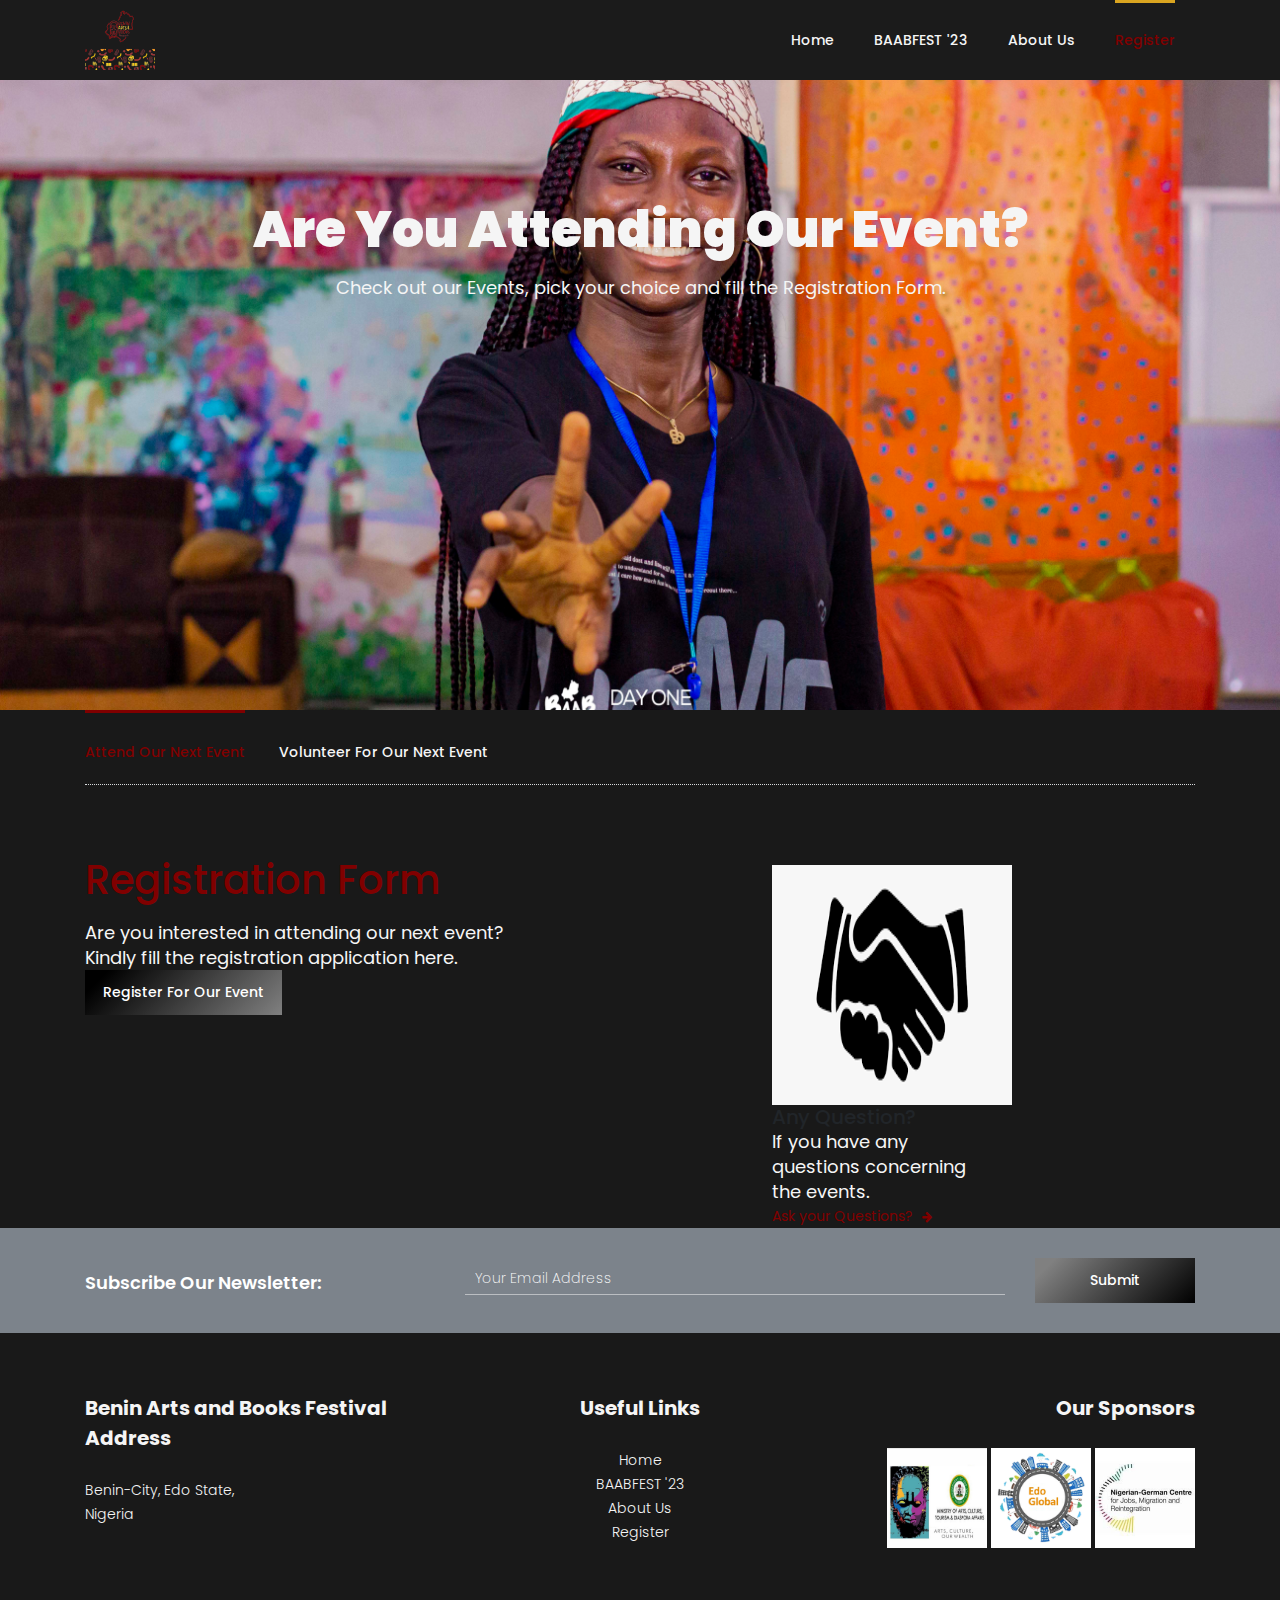
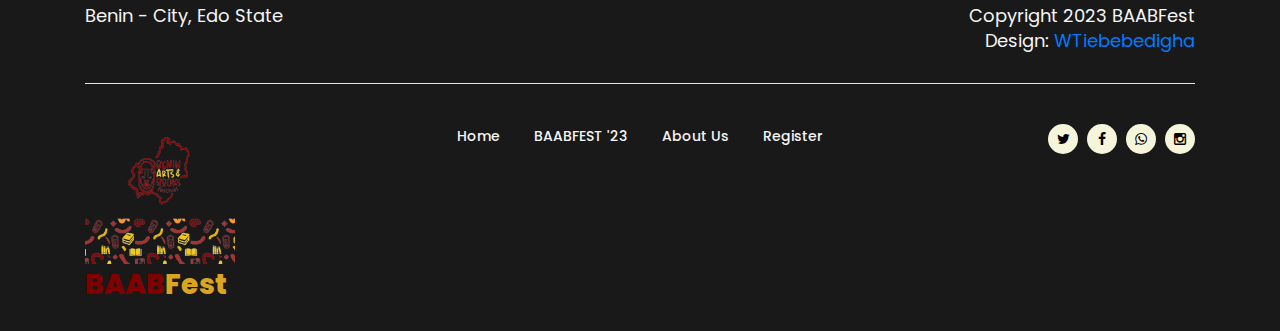
<file: register.html>
<!DOCTYPE html>
<html lang="en">

  <head>

    <meta charset="utf-8">
    <meta name="viewport" content="width=device-width, initial-scale=1.0, maximum-scale=1.0, minimum-scale=1.0">
    <meta name="description" content="">
    <meta name="author" content="WTiebebedigha">
    <link href="https://fonts.googleapis.com/css?family=Poppins:100,100i,200,200i,300,300i,400,400i,500,500i,600,600i,700,700i,800,800i,900,900i&display=swap" rel="stylesheet">

    <title>Benin Art and Books Festival</title>
    <link rel="icon"href ="assets/images/Baabfest_logo.png"
    type="image/x-icon">


    <!-- Additional CSS Files -->
    <link rel="stylesheet" type="text/css" href="assets/css/bootstrap.min.css">

    <link rel="stylesheet" type="text/css" href="assets/css/font-awesome.css">

    <link rel="stylesheet" type="text/css" href="assets/css/owl-carousel.css">

    <link rel="stylesheet" href="assets/css/tooplate-artxibition.css">
<!--

 created by WTiebebedigha 

https://www.github.com/WTiebebedigha22

-->
    </head>
    
    <body>
    
    <!-- ***** Preloader Start ***** -->
    <div id="js-preloader" class="js-preloader loaded">
      <div class="preloader-inner">
        <span class="dot"></span>
        <div class="dots">
          <span></span>
          <span></span>
          <span></span>
        </div>
      </div>
    </div>
    <!-- ***** Preloader End ***** -->
    
    <!-- ***** Header Area Start ***** -->
    <header class="header-area header-sticky">
        <div class="container">
            <div class="row">
                <div class="col-12">
                    <nav class="main-nav">
                        <!-- ***** Logo Start ***** -->
                        <div id="fh5co-logo"><img src ="assets/images/Baabfest_logo.png" width = "70" height="70"/>
                        <!-- ***** Logo End ***** -->
                        <!-- ***** Menu Start ***** -->
                        <ul class="nav">
                          <li><a href="index.html">Home</a></li>
                          <li><a href="b'23.html">BAABFEST '23</a></li> 
                          <li><a href="about.html">About Us</a></li> 
                          <li><a href="register.html" class="active">Register</a></li>
                        </ul>        
                        <a class="menu-trigger">
                            <span>Menu</span>
                        </a>
                        <!-- ***** Menu End ***** -->
                    </nav>
                </div>
            </div>
        </div>
    </header>
    <!-- ***** Header Area End ***** -->

    <!-- ***** About Us Page ***** -->
    <div class="page-heading-rent-venue">
        <div class="container">
            <div class="row">
                <div class="col-lg-12">
                    <h2>Are You Attending Our Event?</h2>
                    <p>Check out our Events, pick your choice and fill the Registration Form.</p>
                </div>
            </div>
        </div>
    </div>

    <div class="rent-venue-tabs">
        <div class="container">
            <div class="row">
                <div class="col-lg-12">
                    <div class="row" id="tabs">
                        <div class="col-lg-12">
                            <div class="heading-tabs">
                                <div class="row">
                                    <div class="col-lg-8">
                                        <ul>
                                          <li><a href='#tabs-1'>Attend our next Event</a></li>
                                          <li><a href='#tabs-2'>Volunteer for our next Event</a></a></li>
                                        </ul>
                                    </div>
                                </div>
                            </div>
                        </div>
                        <div class="col-lg-12">
                            <section class='tabs-content'>
                                <article id='tabs-1'>
                                    <div class="row">
                                        <div class="col-lg-9">
                                            <div class="right-content">
                                                <h4>Registration Form</h4>
                                                <p>Are you interested in attending our next event?</p>
                                                <p>Kindly fill the registration application here.</p>
                                                <div class="main-white-button">
                                                    <a href="https://docs.google.com/forms/d/e/1FAIpQLSdAcsKlpqrTU2JbjQd3YsP4lusF89LIcxHqQbhCBa0VG4X82g/viewform?vc=0&c=0&w=1&flr=0">Register for our Event</a>
                                                </div>
                                            </div>
                                        </div>
                                        <div class="col-lg-3">
                                            <div id="img">
                                                <img src="assets/images/sponsors.png" width="240px" height="240px" frameborder="0" style="border:0"  allowfullscreen="" loading="lazy"></iframe>
                                                <h5>Any Question?</h5>
                                                <p>If you have any questions concerning the events.</p>
                                            <div class="text-button">
                                                <a href="https://wa.me/2348106254780?text=I%20have%20a%20question%20concerning%20your%20next%20event,%20My%20name%20is%20">Ask your Questions? <i class="fa fa-arrow-right"></i></a>
                                            </div>
                                        </div>
                                    </div>
                                </article>                            
                                <article id='tabs-2'>
                                    <div class="row">
                                        <div class="col-lg-9">
                                            <div class="right-content">
                                                <h4>Volunteering Form</h4>
                                                <p>Are you interested in volunteering for our next event?</p>
                                                <p>Kindly fill the reservation application here.</p>
                                            </div>
                                            <div class="main-white-button">
                                                <a href=https://docs.google.com/forms/d/e/1FAIpQLScQjodOBZzkUJ6FePlBKD6CvVT1BqqLr2FOWQOvOFquaWESxg/viewform?vc=0&c=0&w=1&flr=0&usp=mail_form_link">Register as a volunteer here</a>
                                            </div>
                                        </div>
                                        <div class="col-lg-3">
                                            <div id="img">
                                                <img src="assets/images/sponsors.png" width="240px" height="240px" frameborder="0" style="border:0"  allowfullscreen="" loading="lazy"></iframe>
                                                <h5>Any Question?</h5>
                                                <p>If you have any questions concerning the events.</p>
                                            <div class="text-button">
                                                <a href=https://wa.me/2348106254780?text=I%20have%20a%20question%20concerning%20your%20next%20event,%20My%20name%20is%20>Ask your Questions? <i class="fa fa-arrow-right"></i></a>
                                            </div>
                                        </div>
                                    </div>
                                </article>    
                            </section>
                        </div>
                    </div>
                </div>
            </div>
        </div>
    </div>

    <!-- *** Subscribe *** -->
    <div class="subscribe">
        <div class="container">
            <div class="row">
                <div class="col-lg-4">
                    <h4>Subscribe Our Newsletter:</h4>
                </div>
                <div class="col-lg-8">
                    <form id="subscribe" action="mailto:beninartandbookfestivalbeninar@gmail.com" method="get">
                        <div class="row">
                          <div class="col-lg-9">
                            <fieldset>
                              <input name="email" type="text" id="email" pattern="[^ @]*@[^ @]*" placeholder="Your Email Address" required="@">
                            </fieldset>
                          </div>
                          <div class="col-lg-3">
                            <fieldset>
                              <button type="submit" id="form-submit" class="main-dark-button">Submit</button>
                            </fieldset>
                          </div>
                        </div>
                    </form>
                </div>
            </div>
        </div>
    </div>

    <!-- *** Footer *** -->
    <footer>
        <div class="container">
            <div class="row">
                <div class="col-lg-4">
                    <div class="address">
                        <h4>Benin Arts and Books Festival Address</h4>
                        <span>Benin-City, Edo State,<br>Nigeria</span>
                    </div>
                </div>
                <div class="col-lg-4">
                    <div class="links">
                      <h4>Useful Links</h4>
                      <ul>
                          <li><a href="index.html">Home</a></li>
                          <li><a href="b'23.html">BAABFEST '23</a></li> 
                          <li><a href="about.html">About Us</a></li> 
                          <li><a href="register.html" class="active">Register</a></li>
                      </ul>
                  </div>
              </div>
              <div class="col-lg-4">
                <div class="sponsors">
                    <h4>Our Sponsors</h4>
                    <ul>
                        <li><img src="assets/images/ministry.jpg" width="100px" height="100px">
                            <img src="assets/images/edo global foundation.jpg" width="100px" height="100px">
                            <img src="assets/images/nigerian german center.jpg" width="100px" height="100px">
                    </ul>
                </div>
            </div>
              <div class="col-lg-12">
                  <div class="under-footer">
                      <div class="row">
                          <div class="col-lg-6 col-sm-6">
                              <p>Benin - City, Edo State</p>
                          </div>
                          <div class="col-lg-6 col-sm-6">
                              <p class="copyright">Copyright 2023 BAABFest
                  
                        <br>Design: <a rel="nofollow" href="https://www.github.com/WTiebebedigha22" target="_parent">WTiebebedigha</a></p>
                          </div>
                      </div>
                  </div>
              </div>
              <div class="col-lg-12">
                  <div class="sub-footer">
                      <div class="row">
                          <div class="col-lg-3">
                              <div id="fh5co-logo"><img src="assets/images/Baabfest_logo.png" width="150" height="150"><span></span><span></span></div>
                              <div class="logo"><span>BAAB<em>Fest</em></span></div>
                          </div>
                          <div class="col-lg-6">
                              <div class="menu">
                                  <ul>
                                      <li><a href="index.html" >Home</a></li>
                                      <li><a href="b'23.html">BAABFEST '23</a></li> 
                                      <li><a href="about.html">About Us</a></li> 
                                      <li><a href="register.html" class="active">Register</a></li> 
                                  </ul>
                              </div>
                          </div>
                          <div class="col-lg-3">
                              <div class="social-links">
                                  <ul>
                                      <li><a href="https://twitter.com/baabfest_benin?s=21"><i class="fa fa-twitter"></i></a></li>
                                      <li><a href="https://www.facebook.com.profile.php/?id=100084758415080"><i class="fa fa-facebook"></i></a></li>
                                      <li><a href="https://wa.me/2348106254780?text=I%27m%20interested%20in%20attending%20your%20next%20event"><i class="fa fa-whatsapp"></i></a></li>
                                      <li><a href="https://www.instagram.com/baabfest_benin?igshid=YmMyMTA2M2Y"><i class="fa fa-instagram"></i></a></li>
                                  </ul>
                              </div>
                          </div>
                      </div>
                  </div>
              </div>
          </div>
      </div>
  </footer>

  <!-- jQuery -->
  <script src="assets/js/jquery-2.1.0.min.js"></script>

  <!-- Bootstrap -->
  <script src="assets/js/popper.js"></script>
  <script src="assets/js/bootstrap.min.js"></script>

  <!-- Plugins -->
  <script src="assets/js/scrollreveal.min.js"></script>
  <script src="assets/js/waypoints.min.js"></script>
  <script src="assets/js/jquery.counterup.min.js"></script>
  <script src="assets/js/imgfix.min.js"></script> 
  <script src="assets/js/mixitup.js"></script> 
  <script src="assets/js/accordions.js"></script>
  <script src="assets/js/owl-carousel.js"></script>
  
  <!-- Global Init -->
  <script src="assets/js/custom.js"></script>

</body>
</html>
</file>
<file: assets/css/owl-carousel.css>
/**
 * Owl Carousel v2.3.4
 * Copyright 2013-2018 David Deutsch
 * Licensed under: SEE LICENSE IN https://github.com/OwlCarousel2/OwlCarousel2/blob/master/LICENSE
 */
/*
 *  Owl Carousel - Core
 */
 .owl-carousel {
    display: none;
    width: 100%;
    -webkit-tap-highlight-color: transparent;
    /* position relative and z-index fix webkit rendering fonts issue */
    position: relative;
    z-index: 1; }
    .owl-carousel .owl-stage {
      position: relative;
      -ms-touch-action: pan-Y;
      touch-action: manipulation;
      -moz-backface-visibility: hidden;
      /* fix firefox animation glitch */ }
    .owl-carousel .owl-stage:after {
      content: ".";
      display: block;
      clear: both;
      visibility: hidden;
      line-height: 0;
      height: 0; }
    .owl-carousel .owl-stage-outer {
      position: relative;
      overflow: hidden;
      /* fix for flashing background */
      -webkit-transform: translate3d(0px, 0px, 0px); }
    .owl-carousel .owl-wrapper,
    .owl-carousel .owl-item {
      -webkit-backface-visibility: hidden;
      -moz-backface-visibility: hidden;
      -ms-backface-visibility: hidden;
      -webkit-transform: translate3d(0, 0, 0);
      -moz-transform: translate3d(0, 0, 0);
      -ms-transform: translate3d(0, 0, 0); }
    .owl-carousel .owl-item {
      position: relative;
      min-height: 1px;
      float: left;
      -webkit-backface-visibility: hidden;
      -webkit-tap-highlight-color: transparent;
      -webkit-touch-callout: none; }
    .owl-carousel .owl-item img {
      display: block;
      width: 100%; }
    .owl-carousel .owl-nav.disabled,
    .owl-carousel .owl-dots.disabled {
      display: none; }
    .owl-carousel .owl-nav .owl-prev,
    .owl-carousel .owl-nav .owl-next,
    .owl-carousel .owl-dot {
      cursor: pointer;
      -webkit-user-select: none;
      -khtml-user-select: none;
      -moz-user-select: none;
      -ms-user-select: none;
      user-select: none; }
    .owl-carousel .owl-nav button.owl-prev,
    .owl-carousel .owl-nav button.owl-next,
    .owl-carousel button.owl-dot {
      background: none;
      color: inherit;
      border: none;
      padding: 0 !important;
      font: inherit; }
    .owl-carousel.owl-loaded {
      display: block; }
    .owl-carousel.owl-loading {
      opacity: 0;
      display: block; }
    .owl-carousel.owl-hidden {
      opacity: 0; }
    .owl-carousel.owl-refresh .owl-item {
      visibility: hidden; }
    .owl-carousel.owl-drag .owl-item {
      -ms-touch-action: pan-y;
          touch-action: pan-y;
      -webkit-user-select: none;
      -moz-user-select: none;
      -ms-user-select: none;
      user-select: none; }
    .owl-carousel.owl-grab {
      cursor: move;
      cursor: grab; }
    .owl-carousel.owl-rtl {
      direction: rtl; }
    .owl-carousel.owl-rtl .owl-item {
      float: right; }
  
  /* No Js */
  .no-js .owl-carousel {
    display: block; }
  
  /*
   *  Owl Carousel - Animate Plugin
   */
  .owl-carousel .animated {
    animation-duration: 1000ms;
    animation-fill-mode: both; }
  
  .owl-carousel .owl-animated-in {
    z-index: 0; }
  
  .owl-carousel .owl-animated-out {
    z-index: 1; }
  
  .owl-carousel .fadeOut {
    animation-name: fadeOut; }
  
  @keyframes fadeOut {
    0% {
      opacity: 1; }
    100% {
      opacity: 0; } }
  
  /*
   * 	Owl Carousel - Auto Height Plugin
   */
  .owl-height {
    transition: height 500ms ease-in-out; }
  
  /*
   * 	Owl Carousel - Lazy Load Plugin
   */
  .owl-carousel .owl-item {
    /**
              This is introduced due to a bug in IE11 where lazy loading combined with autoheight plugin causes a wrong
              calculation of the height of the owl-item that breaks page layouts
           */ }
    .owl-carousel .owl-item .owl-lazy {
      opacity: 0;
      transition: opacity 400ms ease; }
    .owl-carousel .owl-item .owl-lazy[src^=""], .owl-carousel .owl-item .owl-lazy:not([src]) {
      max-height: 0; }
    .owl-carousel .owl-item img.owl-lazy {
      transform-style: preserve-3d; }
  
  /*
   * 	Owl Carousel - Video Plugin
   */
  .owl-carousel .owl-video-wrapper {
    position: relative;
    height: 100%;
    background: #000; }
  
  .owl-carousel .owl-video-play-icon {
    position: absolute;
    height: 80px;
    width: 80px;
    left: 50%;
    top: 50%;
    margin-left: -40px;
    margin-top: -40px;
    background: url("owl.video.play.png") no-repeat;
    cursor: pointer;
    z-index: 1;
    -webkit-backface-visibility: hidden;
    transition: transform 100ms ease; }
  
  .owl-carousel .owl-video-play-icon:hover {
    -ms-transform: scale(1.3, 1.3);
        transform: scale(1.3, 1.3); }
  
  .owl-carousel .owl-video-playing .owl-video-tn,
  .owl-carousel .owl-video-playing .owl-video-play-icon {
    display: none; }
  
  .owl-carousel .owl-video-tn {
    opacity: 0;
    height: 100%;
    background-position: center center;
    background-repeat: no-repeat;
    background-size: contain;
    transition: opacity 400ms ease; }
  
  .owl-carousel .owl-video-frame {
    position: relative;
    z-index: 1;
    height: 100%;
    width: 100%; }
</file>
<file: assets/css/tooplate-artxibition.css>
/*

Tooplate 2125 ArtXibition

https://www.tooplate.com/view/2125-artxibition

*/

/* ---------------------------------------------
Table of contents
------------------------------------------------
01. font & reset css
02. reset
03. global styles
04. header
05. banner
06. features
07. testimonials
08. contact
09. footer
10. preloader
11. search
12. portfolio

--------------------------------------------- */
/* 
---------------------------------------------
font & reset css
--------------------------------------------- 
*/
@import url("https://fonts.googleapis.com/css?family=Poppins:100,100i,200,200i,300,300i,400,400i,500,500i,600,600i,700,700i,800,800i,900,900i");
/* 
---------------------------------------------
reset
--------------------------------------------- 
*/
html, body, div, span, applet, object, iframe, h1, h2, h3, h4, h5, h6, p, blockquote, div
pre, a, abbr, acronym, address, big, cite, code, del, dfn, em, font, img, ins, kbd, q,
s, samp, small, strike, strong, sub, sup, tt, var, b, u, i, center, dl, dt, dd, ol, ul, li,
figure, header, nav, section, article, aside, footer, figcaption {
  margin: 0;
  padding: 0;
  border: 0;
  outline: 0;
}

.clearfix:after {
  content: ".";
  display: block;
  clear: both;
  visibility: hidden;
  line-height: 0.5;
  height: 0;
}

.clearfix {
  display: inline-block;
}

html[xmlns] .clearfix {
  display: block;
}

* html .clearfix {
  height: 1%;
}

ul, li {
  padding: 0;
  margin: 0;
  list-style: none;
}

header, nav, section, article, aside, footer, hgroup {
  display: block;
}

* {
  box-sizing: border-box;
}

html, body {
  font-family: 'Poppins', sans-serif;
  font-weight: 400;
  background-color: rgb(75, 75, 75);
  font-size: 16px;
  -ms-text-size-adjust: 100%;
  -webkit-font-smoothing: antialiased;
  -moz-osx-font-smoothing: grayscale;
}

a {
  text-decoration: none !important;
}

h1, h2, h3, h4, h5, h6, h7 {
  margin-top: 0px;
  margin-bottom: 0px;
}

h4 {
  line-height: 30px;
}

ul {
  margin-bottom: 0px;
}

p {
  font-size: 18px;
  line-height: 25px;
  color: whitesmoke;
  font-weight: 400;
}

/* 
---------------------------------------------
global styles
--------------------------------------------- 
*/
html,
body {
  background:rgb(25, 25, 25);
  font-family: 'Poppins', sans-serif;
}

::selection {
  background: #343a3e;
  color: #fff;
}

::-moz-selection {
  background: #343a3e;
  color: #fff;
}

@media (max-width: auto) {
  html, body {
    overflow-x: hidden;
  }
  .mobile-top-fix {
    margin-top: 30px;
    margin-bottom: 0px;
  }
  .mobile-bottom-fix {
    margin-bottom: 30px;
  }
  .mobile-bottom-fix-big {
    margin-bottom: 60px;
  }
}

.section-heading {
  text-align: center;
  margin-top: 40px;
  margin-bottom: 40px;
}

.section-heading h2 {
  font-size: 30px;
  font-weight: 800;
  color: whitesmoke;
  text-transform: capitalize;
  letter-spacing: 0.5px;
  margin-top: 0px;
  margin-bottom: 0px;
}

.section-heading img {
  margin: 20px auto;
}

.dark-bg h2 {
  color: rgb(27, 27, 27);
}

.dark-bg p {
  color: rgb(27, 27, 27);
}

.main-white-button a {
  display: inline-block;
  font-size: 14px;
  padding: 12px 18px;
  background: linear-gradient( 135deg, black 10%, grey 100%);
  color: #fff;
  text-align: center;
  font-weight: 500;
  text-transform: capitalize;
  transition: all .3s;
}

.main-white-button a:hover {
  background: linear-gradient( 135deg, grey 10%, black 100%);
  opacity: 0.6;
}

.main-dark-button a {
  display: inline-block;
  font-size: 14px;
  padding: 12px 18px;
  background: linear-gradient( 135deg, black 10%, grey 100%);
  color: #fff;
  text-align: right;
  font-weight: 500;
  text-transform: capitalize;
  transition: all .3s;
}

.main-dark-button a:hover {
  background: linear-gradient( 135deg, grey 10%, black 100%);
  opacity: 0.6;
}


.text-button a {
  font-size: 14px;
  color: maroon;
  transition: all .3s;
}

.text-button i {
  font-size: 12px;
  margin-left: 5px;
  transition: all .5s;
}

.text-button a:hover {
  color: goldenrod;
}

.text-button a:hover i {
  margin-left: 8px;
}


/* 
---------------------------------------------
header
--------------------------------------------- 
*/

.header-area {
  position: relative;
  top: 0px;
  left: 0px;
  right: 0px;
  z-index: 100;
  height: 80px;
  background: rgb(27, 27, 27);
  -webkit-transition: all .5s ease 0s;
  -moz-transition: all .5s ease 0s;
  -o-transition: all .5s ease 0s;
  transition: all .5s ease 0s;
}

.header-area .main-nav {
  min-height: 80px;
  background: transparent;
}

.header-area .main-nav .logo {
  line-height: 80px;
  color: maroon;
  font-size: 28px;
  font-weight: 900;
  float: left;
  -webkit-transition: all 0.3s ease 0s;
  -moz-transition: all 0.3s ease 0s;
  -o-transition: all 0.3s ease 0s;
  transition: all 0.3s ease 0s;
}

.header-area .main-nav .logo em {
  font-style: normal;
  color: goldenrod;
  font-weight: 900;
}

.header-area .main-nav .nav {
  float: right;
  margin-top: 27px;
  margin-right: 0px;
  background-color: transparent;
  -webkit-transition: all 0.3s ease 0s;
  -moz-transition: all 0.3s ease 0s;
  -o-transition: all 0.3s ease 0s;
  transition: all 0.3s ease 0s;
  position: relative;
  z-index: 999;
}

.header-area .main-nav .nav li {
  padding-left: 20px;
  padding-right: 20px;
}

.header-area .main-nav .nav li a {
  display: block;
  font-weight: 500;
  font-size: 14px;
  color: whitesmoke;
  text-transform: capitalize;
  -webkit-transition: all 0.3s ease 0s;
  -moz-transition: all 0.3s ease 0s;
  -o-transition: all 0.3s ease 0s;
  transition: all 0.3s ease 0s;
  height: 40px;
  line-height: 40px;
  border: transparent;
}

.header-area .main-nav .nav li:hover a,
.header-area .main-nav .nav li a.active {
  color: maroon!important;
  opacity: 1;
}

.header-area .main-nav .nav li a.active {
  position: relative;
}

.header-area .main-nav .nav li a.active:after {
  position: absolute;
  width: 100%;
  height: 3px;
  background-color: goldenrod;
  content: '';
  top: -20px;
  left: 0;
}

.background-header .main-nav .nav li:hover a,
.background-header .main-nav .nav li a.active {
  color: maroon!important;
  opacity: 0.5;
}

.header-area .main-nav .menu-trigger {
  cursor: pointer;
  display: block;
  position: absolute;
  top: 23px;
  width: 32px;
  height: 40px;
  text-indent: -9999em;
  z-index: 99;
  right: 40px;
  display: none;
}

.header-area .main-nav .menu-trigger span,
.header-area .main-nav .menu-trigger span:before,
.header-area .main-nav .menu-trigger span:after {
  -moz-transition: all 0.4s;
  -o-transition: all 0.4s;
  -webkit-transition: all 0.4s;
  transition: all 0.4s;
  background-color: #1e1e1e;
  display: block;
  position: absolute;
  width: 30px;
  height: 2px;
  left: 0;
}

.background-header .main-nav .menu-trigger span,
.background-header .main-nav .menu-trigger span:before,
.background-header .main-nav .menu-trigger span:after {
  background-color: #1e1e1e;
}

.header-area .main-nav .menu-trigger span:before,
.header-area .main-nav .menu-trigger span:after {
  -moz-transition: all 0.4s;
  -o-transition: all 0.4s;
  -webkit-transition: all 0.4s;
  transition: all 0.4s;
  background-color: maroon;
  display: block;
  position: absolute;
  width: 30px;
  height: 2px;
  left: 0;
  width: 75%;
}

.background-header .main-nav .menu-trigger span:before,
.background-header .main-nav .menu-trigger span:after {
  background-color: maroon;
}

.header-area .main-nav .menu-trigger span:before,
.header-area .main-nav .menu-trigger span:after {
  content: "";
}

.header-area .main-nav .menu-trigger span {
  top: 16px;
}

.header-area .main-nav .menu-trigger span:before {
  -moz-transform-origin: 33% 100%;
  -ms-transform-origin: 33% 100%;
  -webkit-transform-origin: 33% 100%;
  transform-origin: 33% 100%;
  top: -10px;
  z-index: 10;
}

.header-area .main-nav .menu-trigger span:after {
  -moz-transform-origin: 33% 0;
  -ms-transform-origin: 33% 0;
  -webkit-transform-origin: 33% 0;
  transform-origin: 33% 0;
  top: 10px;
}

.header-area .main-nav .menu-trigger.active span,
.header-area .main-nav .menu-trigger.active span:before,
.header-area .main-nav .menu-trigger.active span:after {
  background-color: transparent;
  width: 100%;
}

.header-area .main-nav .menu-trigger.active span:before {
  -moz-transform: translateY(6px) translateX(1px) rotate(45deg);
  -ms-transform: translateY(6px) translateX(1px) rotate(45deg);
  -webkit-transform: translateY(6px) translateX(1px) rotate(45deg);
  transform: translateY(6px) translateX(1px) rotate(45deg);
  background-color: #1e1e1e;
}

.background-header .main-nav .menu-trigger.active span:before {
  background-color: #1e1e1e;
}

.header-area .main-nav .menu-trigger.active span:after {
  -moz-transform: translateY(-6px) translateX(1px) rotate(-45deg);
  -ms-transform: translateY(-6px) translateX(1px) rotate(-45deg);
  -webkit-transform: translateY(-6px) translateX(1px) rotate(-45deg);
  transform: translateY(-6px) translateX(1px) rotate(-45deg);
  background-color: #1e1e1e;
}

.background-header .main-nav .menu-trigger.active span:after {
  background-color: #1e1e1e;
}

.header-area.header-sticky {
  min-height: 80px;
}

.header-area.header-sticky .nav {
  margin-top: 20px !important;
}

.header-area.header-sticky .nav li a.active {
  color: #656c74;
}

@media (max-width: 1200px) {
  .header-area .main-nav .nav li {
    padding-left: 12px;
    padding-right: 12px;
  }
  .header-area .main-nav:before {
    display: none;
  }
}

@media (max-width: 767px) {
  .header-area .main-nav .nav li a.active:after {
    display: none;
  }
  .header-area .main-nav .logo {
    color: whitesmoke;
  }
  .header-area.header-sticky .nav li a:hover,
  .header-area.header-sticky .nav li a.active {
    color: maroon !important;
    opacity: 1;
  }
  .header-area {
    background-color: rgb(27, 27, 27)7;
    padding: 0px 15px;
    height: 80px;
    box-shadow: none;
    text-align: center;
  }
  .header-area .container {
    padding: 0px;
  }
  .header-area .logo {
    margin-left: 30px;
  }
  .header-area .menu-trigger {
    display: block !important;
  }
  .header-area .main-nav {
    overflow: hidden;
  }
  .header-area .main-nav .nav {
    float: none;
    width: 100%;
    display: none;
    -webkit-transition: all 0s ease 0s;
    -moz-transition: all 0s ease 0s;
    -o-transition: all 0s ease 0s;
    transition: all 0s ease 0s;
    margin-left: 0px;
  }
  .header-area .main-nav .nav li:first-child {
    border-top: 1px solid #eee;
  }
  .header-area.header-sticky .nav {
    margin-top: 10px !important;
  }
  .header-area .main-nav .nav li {
    width: 100%;
    background: rgb(27, 27, 27);
    border-bottom: 1px solid transparent;
    padding-left: 0px !important;
    padding-right: 0px !important;
  }
  .header-area .main-nav .nav li a {
    height: 50px !important;
    line-height: 50px !important;
    padding: 0px !important;
    border: none !important;
    background: rgb(27, 27, 27) !important;
    color: whitesmoke !important;
  }
  .header-area .main-nav .nav li a:hover {
    background: maroon !important;
    color: whitesmoke!important;
  }
  .header-area .main-nav .nav li.submenu ul {
    position: relative;
    visibility: inherit;
    opacity: 1;
    z-index: 1;
    transform: translateY(0%);
    transition-delay: 0s, 0s, 0.3s;
    top: 0px;
    width: 100%;
    box-shadow: none;
    height: 0px;
  }
  .header-area .main-nav .nav li.submenu ul li a {
    font-size: 12px;
    font-weight: 400;
  }
  .header-area .main-nav .nav li.submenu ul li a:hover:before {
    width: 0px;
  }
  .header-area .main-nav .nav li.submenu ul.active {
    height: auto !important;
  }
  .header-area .main-nav .nav li.submenu:after {
    color: #3B566E;
    right: 25px;
    font-size: 14px;
    top: 15px;
  }
  .header-area .main-nav .nav li.submenu:hover ul, .header-area .main-nav .nav li.submenu:focus ul {
    height: 0px;
  }
}

@media (min-width: 767px) {
  .header-area .main-nav .nav {
    display: flex !important;
  }
}


/* 
---------------------------------------------
banner
--------------------------------------------- 
*/

.main-banner {
  background-image: url(../images/workshops.gif);
  background-repeat: no-repeat;
  background-position: center;
  background-size: cover;
  text-align: center;
  padding: 20px 0px;
  position: relative;
  height: auto; /* Maintain aspect ratio */
  width: auto; /* Maintain aspect ratio */
}

.main-banner h6 {
  font-size: 30px;
  color: #fff;
  font-weight: 300;
  margin-top: 125px;
}

.main-banner h2 {
  font-size: 50px;
  font-weight: 800;
  color: #fff;
  margin-top: 35px;
  margin-bottom: 20px;
}

.main-banner .next-show {
  position: absolute;
  top: 70px;
  left: 50%;
  transform: translateX(-50%);
  animation: move-up-down 3s infinite;
}
.main-banner .next-show {
  color: #fff;
  font-size: 18px;
}

.main-banner .next-show i {
  font-size: 12px;;
}

.main-banner .next-show span {
  display: block;
  font-size: 14px;
  font-weight: 300;
}

.main-banner .counter-content {
  position: absolute;
  width: 100%;
  top: 0;
  padding: 12px 0px;
  height: 100px;
  background-color: rgba(250,250,250,0.3);
}

.main-banner .counter-content li {
  display: inline-block;
  font-size: 14px;
  list-style-type: none;
  font-weight: 300;;
  text-transform: capitalize;
  color: #fff;
  min-width: 15%;
}

.main-banner .counter-content li span {
  display: block;
  font-size: 50px;
  font-weight: 900;
  margin-top: -10px;
}


/*
---------------------------------------------
Show Events Carousel
---------------------------------------------
*/
.owl-show-events {
  position: relative;
  margin-top: -15px;
}

.owl-show-events .owl-nav {
  position: absolute;
  width: 100%;
  top: 50%;
  transform: translateY(5px);
}

    
.owl-show-events .owl-nav .owl-prev{
  position: absolute;
  left: -45px;
  outline: none;
}

.owl-show-events .owl-nav .owl-prev span,
.owl-show-events .owl-nav .owl-next span {
  opacity: 0;
}

.owl-show-events .owl-nav .owl-prev:before {
  display: inline-block;
  font-family: 'FontAwesome';
  color: #7c838b;
  font-size: 14px;
  content: '\f060';
}

.owl-show-events .owl-nav .owl-next{
  position: absolute;
  right: -45px;
  outline: none;
}

.owl-show-events .owl-nav .owl-next:before {
  display: inline-block;
  font-family: 'FontAwesome';
  color: #7c838b;
  font-size: 14px;
  content: '\f061';
}


/*
---------------------------------------------
Amazing Venues
---------------------------------------------
*/

.amazing-venues {
  margin: 100px 0px;
}

.amazing-venues .left-content h4 {
  font-size: 30px;
  font-weight: 800;
  color: maroon;
  margin-bottom: 20px;
}

.amazing-venues .right-content {
  margin-left: 30px;
}

.amazing-venues .right-content h5 i {
  color: whitesmoke;
  margin-right: 5px;
}

.amazing-venues .right-content h5 {
  font-size: 22px;
  font-weight: 800;
  color: whitesmoke;
  margin-bottom: 25px;
}

.amazing-venues .right-content span {
  font-size: 14px;
  color: whitesmoke;
  line-height: 25px;
  font-weight: 300;
  display: block;
  margin-bottom: 6px;
}

.map-image img {
  width: 100%;
  overflow: hidden;
}


/*
---------------------------------------------
Venues & Tickets
---------------------------------------------
*/

.venue-tickets {
  margin: 0px 15px;
}

.venue-tickets .venue-item {
  margin-bottom: 23px;
}

.venue-item .thumb img {
  width: 100%;
  overflow: hidden;
}

.venue-item .down-content {
  background-color: #656c74;
  position: relative;
  display: inline-block;
  z-index: 1;
  width: 100%;
}

.venue-item .down-content .left-content {
  width: 31%;
  float: left;
  background-color: rgba(124,131,139,0.3);
  height: 100%;
  display: inline-block;
  position: absolute;
  z-index: 111;
}

.venue-item .down-content .left-content .main-white-button {
  -webkit-transform: rotate(-90deg);
  -moz-transform: rotate(-90deg);
  -o-transform: rotate(-90deg);
  -ms-transform: rotate(-90deg);
  transform: rotate(-90deg);
  position: absolute;
  top: 50%;
  margin-top: -22.5px;
}

.venue-item .down-content .right-content {
  width: 64%;
  margin-left: 5%;
  float: right;
}

.venue-item .down-content .right-content h4 {
  font-size: 22px;
  color: #fff;
  font-weight: 700;
  margin-top: 30px;
}

.venue-item .down-content .right-content p {
  color: #fff;
  margin-top: 20px;
  font-weight: 300;
  padding-right: 30px;
  margin-bottom: 20px;
}

.venue-item .down-content .right-content ul li { 
  display: inline-block;
  color: #fff;
  font-size: 16px;
  margin-right: 20px;;
}

.venue-item .down-content .right-content ul li i {
  margin-right: 5px;
}

.venue-item .down-content .right-content .price {
  background-color: (124,131,139,0.3);
  display: inline-block;
  padding: 20px;
  margin-top: 25px;;
  margin-bottom: 30px;
}

.venue-item .down-content .right-content .price span {
  color: #fff;
  font-size: 14px;
  line-height: 25px;
}

.venue-item .down-content .right-content .price span em {
  font-weight: 700;
  font-size: 20px;
  font-style: normal;
}


/*
---------------------------------------------
Coming Events
---------------------------------------------
*/

.coming-events {
  background-color: rgb(27, 27, 27);
  padding: 120px 0px;
  position: relative;
}

.coming-events .left-button {
  text-align: center;
  position: absolute;
  width: 9%;
  height: auto;
  top: 0;
  bottom: 0;
  background-color: rgba(124,131,139,0.3);
}

.coming-events .left-button .main-white-button {
  -webkit-transform: rotate(-90deg);
  -moz-transform: rotate(-90deg);
  -o-transform: rotate(-90deg);
  -ms-transform: rotate(-90deg);
  transform: rotate(-90deg);
  position: absolute;
  top: 50%;
  margin-top: -22.5px;
}

.event-item .thumb img {
  width: 100%;
  overflow: hidden;
}

.event-item .down-content {
  background-color: rgb(27, 27, 27);
  padding: 30px;
}

.event-item .down-content h4 {
  font-size: 22px;
  font-weight: 700;
  color: #2a2a2a;
  margin-bottom: 25px;;
}

.event-item .down-content ul li {
  font-size: 14px;
  color: #2a2a2a;
  font-weight: 300;
  margin-bottom: 15px;;
}

.event-item .down-content ul li:last-child {
  margin-bottom: 0px;
}

.event-item .down-content ul li i {
  width: 20px;
  text-align: center;
  font-size: 18px;
  color: grey;
  display: inline-block;
}



/*
---------------------------------------------
Subscribe
---------------------------------------------
*/

.subscribe {
  background-color: #7c838b;
  padding: 30px 0px;
}

.subscribe h4 {
  font-size: 18px;
  color: #fff;
  font-weight: 600;
  margin-top: 10px;
}

.subscribe form input {
  padding: 5px 10px;
  width: 100%;
  background-color: transparent;
  border-top: none;
  border-left: none;
  border-right: none;
  border-bottom: 1px solid rgba(250,250,250,0.5);
  outline: none;
  font-size: 14px;
  color: #fff;
  font-weight: 200;
  margin-top: 5px;
}

.subscribe form ::-webkit-input-placeholder { /* Edge */
  color: #fff;
  font-weight: 200;
}

.subscribe form .main-dark-button {
  display: inline-block;
  font-size: 14px;
  padding: 12px 18px;
  background: linear-gradient( 135deg, grey 10%, black 100%);
  color: #fff;
  text-align: center;
  font-weight: 500;
  text-transform: capitalize;
  transition: all .3s;
  border: none;
  outline: none;
  width: 100%;
}

.subscribe form .main-dark-button:hover {
  background: linear-gradient( 135deg, black 10%, grey 100%);
}


/* 
---------------------------------------------
Footer
--------------------------------------------- 
*/

footer {
  padding-top: 60px;
  margin-bottom: 25px;
}

footer h4 {
   font-size: 20px;
   color: whitesmoke;
   font-weight: 700;
   margin-bottom: 25px;;
}

footer .address span {
  font-size: 14px;
  color: whitesmoke;
  line-height: 24px;
  font-weight: 300;
}

footer .links {
  text-align: center;
}

footer .links ul li a {
  font-size: 14px;
  color: whitesmoke;
  font-weight: 300;
  margin-bottom: 5px;
}

.sponsors {
  position: relative;
  width: 100%;
  text-align: right;
}

.sponsors ul {
  margin: 0;
  padding: 0;
  list-style-type: none;
}

.sponsors ul li {
  font-size: 14px;
  color: whitesmoke;
  font-weight: 300;
  margin-bottom: 5px;
}

@media (max-width: 767px) {
  .sponsors {
    text-align: center;
  }
}

footer .under-footer {
  margin-top: 50px;
}

footer p.copyright {
  text-align: right;
}

.sub-footer {
  border-top: 1px solid #e4e4e4;
  margin-top: 30px;
  padding-top: 30px;
}

.sub-footer .logo span {
  font-size: 28px;
  font-weight: 800;
  color: maroon;
}

.sub-footer .logo span em {
  font-style: normal;
  color: goldenrod;
}

.sub-footer .menu {
  text-align: center;
}

.sub-footer .menu ul li {
  display: inline-block;
  margin: 10px 15px 5px 15px;
}

.sub-footer .menu ul li a {
  font-size: 14px;
  font-weight: 500;
  color: whitesmoke;
}

.sub-footer .menu ul li a:hover {
  color: goldenrod;
}

.sub-footer .social-links {
  text-align: right;
  margin-top: 10px;
}

.sub-footer .social-links ul li {
  display: inline-block;
  margin-left: 5px;
}

.sub-footer .social-links ul li a {
  width: 30px;
  height: 30px;
  display: inline-block;
  text-align: center;
  line-height: 30px;
  background-color: beige;
  border-radius: 50%;
  color: black;
  font-size: 14px;
  transition: all .3s;
}

.sub-footer .social-links ul li a:hover {
  background-color: maroon;
}


/*
---------------------------------------------
About Us Page
---------------------------------------------
*/

.page-heading-about {
  background-image: url(../images/about_bg\(1\).jpg);
  background-repeat: no-repeat;
  background-size: cover;
  text-align: center;
  padding: 20px 0px;
  position: relative;
  height: 70vh; /* Maintain aspect ratio */
  width: auto; /* Maintain aspect ratio */
}

.page-heading-about h2 {
  font-size: 50px;
  color: #fff;
  font-weight: 800;
  margin-bottom: 25px;
  margin-top: 100px;
}

.page-heading-about span {
  font-size: 25px;
  color: #fff;
  font-weight: 300;
}

.about-item {
  margin-top: 10px;
}

.about-item .left-image img {
  width: 100%;
  overflow: hidden;
}

.about-item .right-content {
  margin-left: -30px;
}

.about-item .right-content img {
  width: 100%;
  overflow: hidden;
}

.about-item  .down-content {
  background-color: #fff;
  padding: 30px;
  border-right: 1px dotted #d7dadc;
  border-bottom: 1px dotted #d7dadc;
}

.about-item  .down-content h4 {
  font-size: 22px;
  font-weight: 700;
  color: #2a2a2a;
  margin-bottom: 20px;
}

.about-item  .down-content ul li {
  font-size: 16px;
  font-weight: 500;
  color: #2a2a2a;
  margin-bottom: 5px;
}

.about-item  .down-content span {
  font-size: 14px;
  color: #7c838b;
  font-weight: 300;
  display: block;
  margin-top: 25px;;
}

.about-item  .down-content .main-dark-button {
  margin-top: 25px;
}

.about-upcoming-shows {
  margin-top: 120px;
}

.about-upcoming-shows h2 {
  font-size: 40px;
  font-weight: 800;
  color: whitesmoke;
  margin-bottom: 25px;
}

.about-upcoming-shows h4 {
  font-size: 32px;
  font-weight: 700;
  color: whitesmoke;
  margin-bottom: 25px;;
}

.about-upcoming-shows ul{
  margin-bottom: 30px;
}

.about-upcoming-shows ul li {
  font-size: 14px;
  font-weight: 300;
  margin-bottom: 10px;
}

.about-upcoming-shows p {
  margin-bottom: 10px;;
}

.about-upcoming-shows .text-button {
  margin-top: -15px;
}

.about-upcoming-shows .next-shows {
  border: 1px dotted #d7dadc;
  padding: 20px;;
}

.about-upcoming-shows .next-shows h4 {
  display: inline-block;
}

.about-upcoming-shows .next-shows h4 i {
  display: flexbox;
  display: inline-block;
  margin-right: 10px;
  height: 30px;
}

.about-upcoming-shows .next-shows ul {
  margin-bottom: 0px;
}

.about-upcoming-shows .next-shows ul li {
  border-bottom: 1px dotted #d7dadc;
  margin-bottom: 20px;
  padding-bottom: 20px;
}

.about-upcoming-shows .next-shows ul li:last-child {
  border-bottom: none;
  padding-bottom: 0;
  margin-bottom: 0;
}

.about-upcoming-shows .next-shows ul li h5 {
  font-size: 25px;
  font-weight: 700;
  color: whitesmoke;
  margin-bottom: 15px;;
}

.about-upcoming-shows .next-shows ul li span {
  font-size: 14px;
  font-weight: 300;
  color: whitesmoke;
}

.about-upcoming-shows .next-shows ul li .icon-button {
  float: right;
  margin-top: -35px;
}

.about-upcoming-shows .next-shows ul li .icon-button a {
  width: 50px;
  height: 50px;
  background-color: #656c74;
  color: #fff;
  display: inline-block;
  text-align: center;
  line-height: 50px;
  transition: all .3s;
}

.about-upcoming-shows .next-shows ul li .icon-button a:hover {
  background-color: #858b93;
}

.also-like {
  margin-top: 0px;
  background-color: rgb(25, 25, 25);
  padding-bottom: 10px;
}

.also-like h2 {
  font-size: 30px;
  font-weight: 800;
  color: whitesmoke;
  margin-top: 10px;
  margin-bottom: 40px;
}

.also-like .thumb {
  position: relative;
}

.also-like .thumb .icons {
  position: absolute;
  bottom: 20px;
  right: 20px;
}

.also-like .thumb .icons ul li {
  display: inline-block;
  margin-left: 5px;
}

.also-like .thumb .icons ul li a {
  width: 30px;
  height: 30px;
  display: inline-block;
  text-align: center;
  line-height: 30px;
  color: #fff;
  background-color: #656c74;
  border-radius: 50%;
  transition: all .3s;
}

.also-like .thumb .icons ul li a:hover {
  background-color: #858b93;
}

.also-like .thumb .icons ul li a i {
  font-size: 14px;
}

.also-like .like-item img {
  width: 100%;
  overflow: hidden;
}

.also-like .like-item .down-content {
  background-color: transparent;
  padding: 30px;
}

.also-like .like-item .down-content span {
  font-size: 15px;
  color: whitesmoke;
  font-weight: 800;
  display: inline-block;
}

.also-like .like-item .down-content h4 {
  font-size: 22px;
  font-weight: 600;
  color: whitesmoke;
  margin-top: 10px;
}


/*
---------------------------------------------
BAABFest 23 Page
---------------------------------------------
*/

.page-heading-rent-venue {
  background-image: url(../images/IMG_3841.jpg);
  background-repeat: no-repeat;
  background-position: center;
  background-size: cover;
  text-align: center;
  padding: 20px 0px;
  position: relative;
  height: 70vh; /* Maintain aspect ratio */
  width: auto; /* Maintain aspect ratio */
}

.page-heading-rent-venue h2 {
  font-size: 50px;
  color: whitesmoke;
  font-weight: 1000;
  margin-bottom: 15px;
  margin-top: 100px;
}

.page-heading-rent-venue span {
  font-size: 20px;
  color: whitesmoke;
  font-weight: 800;
  padding: 0px 250px;
  display: flex;
  text-align: center;
}

.rent-venue-tabs .heading-tabs {
  padding: 20px 0px;
  border-bottom: 1px dotted #d7dadc;
}

.rent-venue-tabs .heading-tabs .main-dark-button {
  text-align: right;
}

.rent-venue-tabs #tabs ul {
  margin-top: 10px;
  padding: 0;
}
.rent-venue-tabs #tabs ul li {
  display: inline-block;
  margin-right: 30px;
}
.rent-venue-tabs #tabs ul li:last-child {
  margin-right: 0px;
}
.rent-venue-tabs #tabs ul li a {
  text-transform: capitalize;
  width: 100%;
  display: inline-block;
  font-size: 14px;
  color: whitesmoke;
  font-weight: 500;
  transition: all 0.3s;
}
.rent-venue-tabs #tabs ul .ui-tabs-active span {
  background: #faf5b2;
  border: #faf5b2;
  line-height: 90px;
  border-bottom: none;
}
.rent-venue-tabs #tabs ul .ui-tabs-active a {
  color: maroon;
  position: relative;
}
.rent-venue-tabs #tabs ul .ui-tabs-active a:after {
  width: 100%;
  height: 3px;
  background-color: maroon;
  content: '';
  left: 0;
  top: -32px;
  position: absolute;
}
.rent-venue-tabs #tabs ul .ui-tabs-active span {
  color: #1e1e1e;
}
.rent-venue-tabs .tabs-content {
  margin-top: 80px;
  text-align: left;
  display: inline-block;
  transition: all 0.3s;
}
.rent-venue-tabs .tabs-content h4 {
  font-size: 40px;
  font-weight: 500;
  color: maroon;
  margin-bottom: 25px;
}
.rent-venue-tabs .tabs-content ul.list {
  border-top: 1px dotted #d7dadc;
  border-bottom: 1px dotted #d7dadc;
  padding: 15px 0px!important;
  margin-top: 30px!important;
  display: block;
}
.rent-venue-tabs .tabs-content ul.list li {
  width: 28%;
  font-size: 14px;
  color: whitesmoke;
}

.rent-venue-tabs .tabs-content #map h5 {
  font-size: 22px;
  font-weight: 700;
  color: whitesmoke;
  margin-top: 15px;
  margin-bottom: 15px;
}

.rent-venue-tabs .tabs-content #map .text-button {
  margin-top: 15px;
}

.rent-venue-application {
  margin: 100px 0px;
}

.rent-venue-application .heading-text h4 {
  font-size: 22px;
  font-weight: 700;
  color: whitesmoke;
  margin-bottom: 50px;
}

.rent-venue-application .contact-form input,
.rent-venue-application .contact-form textarea {
  color: #7a7a7a;
  font-size: 13px;
  border: 1px solid #ddd;
  background-color: #fff;
  width: 100%;
  height: 40px;
  outline: none;
  line-height: 40px;
  padding: 0px 10px;
  -webkit-appearance: none;
  -moz-appearance: none;
  appearance: none;
  margin-bottom: 30px;
}

.rent-venue-application .contact-form textarea {
  height: 150px;
  resize: none;
}

.rent-venue-application .contact-form ::-webkit-input-placeholder { /* Edge */
  color: #7a7a7a;
}

.rent-venue-application .contact-form :-ms-input-placeholder { /* Internet Explorer 10-11 */
  color: #7a7a7a;
}

.rent-venue-application .contact-form ::placeholder {
  color: #7a7a7a;
}

.rent-venue-application form .main-dark-button {
  display: inline-block;
  font-size: 14px;
  padding: 12px 18px;
  background-color: #343a3e;
  color: #fff;
  text-align: center;
  font-weight: 500;
  text-transform: capitalize;
  transition: all .3s;
  border: none;
  outline: none;
}

.rent-venue-application form .main-dark-button:hover {
  background-color: #656c74;
}

/*
---------------------------------------------
Shows Events Page
---------------------------------------------
*/

.page-heading-shows-events {
  background-image: url(../images/workshops.gif);
  background-repeat: no-repeat;
  background-size: cover;
  text-align: center;
  padding: 20px 0px;
  position: relative;
  height: auto; /* Maintain aspect ratio */
  width: auto; /* Maintain aspect ratio */
}

.page-heading-shows-events h2 {
  font-size: 50px;
  color: #fff;
  font-weight: 800;
  margin-bottom: 15px;
}

.page-heading-shows-events span {
  font-size: 20px;
  color: #fff;
  font-weight: 300;
  padding: 0px 250px;
  display: inline-block;
}

.shows-events-tabs {
  background-color: rgba(0, 0, 0, 0.3);
}

.shows-events-tabs .heading-tabs {
  padding: 20px 0px;
  border-bottom: 1px maroon;
}

.shows-events-tabs .heading-tabs .main-dark-button {
  text-align: right;
}

.shows-events-tabs #tabs ul {
  margin-top: 10px;
  padding: 0;
}
.shows-events-tabs #tabs ul li {
  display: inline-block;
  margin-right: 30px;
}
.shows-events-tabs #tabs ul li:last-child {
  margin-right: 0px;
}
.shows-events-tabs #tabs ul li a {
  text-transform: capitalize;
  width: 100%;
  display: inline-block;
  font-size: 14px;
  color: whitesmoke;
  font-weight: 500;
  transition: all 0.3s;
}
.shows-events-tabs #tabs ul .ui-tabs-active span {
  background: #faf5b2;
  border: #faf5b2;
  line-height: 90px;
  border-bottom: none;
}
.shows-events-tabs #tabs ul .ui-tabs-active a {
  color: #656c74;
  position: relative;
}
.shows-events-tabs #tabs ul .ui-tabs-active a:after {
  width: 100%;
  height: 3px;
  background-color: #7c838b;
  content: '';
  left: 0;
  top: -32px;
  position: absolute;
}
.shows-events-tabs #tabs ul .ui-tabs-active span {
  color: maroon;
}
.shows-events-tabs .tabs-content {
  margin-top: 80px;
  text-align: left;
  display: inline-block;
  transition: all 0.3s;
}
.shows-events-tabs .tabs-content h4 {
  font-size: 30px;
  font-weight: 700;
  color: whitesmoke;
  margin-bottom: 25px;
}

.shows-events-tabs .tabs-content .heading h2 {
  font-size: 30px;
  color: whitesmoke;
  font-weight: 700;
  margin-bottom: 40px;
}

.shows-events-tabs .tabs-content .sidebar {
  background-color: rgb(27, 27, 27, 0.5);
  padding: 30px;
}

.shows-events-tabs .tabs-content .sidebar .heading-sidebar h4 {
  font-weight: 700;
  color: whitesmoke;
  font-size: 15px;
  line-height: 24px;
}

.shows-events-tabs .tabs-content .sidebar .heading-sidebar {
  border-bottom: 1px block maroon;
}

.shows-events-tabs .tabs-content .sidebar .month h6,
.shows-events-tabs .tabs-content .sidebar .category h6,
.shows-events-tabs .tabs-content .sidebar .venues h6 {
  font-weight: 700;
  color: whitesmoke;
  font-size: 15px;
  margin-top: 30px;
}

.shows-events-tabs .tabs-content .sidebar ul li {
  display: block!important;
}

.shows-events-tabs .tabs-content .sidebar .month,
.shows-events-tabs .tabs-content .sidebar .category {
  border-bottom: 1px maroon;
  padding-bottom: 30px;
}

.shows-events-tabs .tabs-content .sidebar ul li a {
  font-size: 14px;
  color: whitesmoke!important;
  font-weight: 400!important;
}

.shows-events-tabs .tabs-content .sidebar ul li a:hover {
  color: maroon!important;
}

.shows-events-tabs .tabs-content .event-item {
  border: 1px maroon;
  margin-bottom: 30px;
}

.shows-events-tabs .tabs-content .event-item img {
  max-width: 100%;
  overflow: hidden;
}

.shows-events-tabs .tabs-content .event-item .left-content {
  padding: 30px;
}

.shows-events-tabs .tabs-content .event-item .left-content h4 {
  font-size: 20px;
  font-weight: 700;
  color: maroon;
  margin-bottom: 20px;
}

.shows-events-tabs .tabs-content .event-item .left-content .main-dark-button {
  margin-top: 25px;
}

.shows-events-tabs .tabs-content .event-item .right-content ul li {
  display: inline-block;
  width: 100%;
  border-bottom: 1px solid #d7dadc;
  margin-bottom: 15px;
  padding-bottom: 5px;
}

.shows-events-tabs .tabs-content .event-item .right-content ul li:last-child {
  margin-bottom: 0;
  padding-bottom: 0;
  border-bottom: none;
}


.shows-events-tabs .tabs-content .event-item .right-content {
  padding: 10px 30px 10px 0px;
}

.shows-events-tabs .tabs-content .event-item .right-content ul li i {
  width: 30px;
  display: inline-block;
  height: 60px;
  float: left;
}
.shows-events-tabs .tabs-content .event-item .right-content ul li h6 {
  font-weight: 700;
  color: whitesmoke;
  font-size: 15px;
  width: 100%;
  display: inline;
  line-height: 28px;
}

.shows-events-tabs .tabs-content .event-item .right-content ul li span {
  color: maroon;
  font-size: 15px;
}

.shows-events-tabs .tabs-content .pagination ul {
  text-align: center;
  width: 100%;
  margin-top: 30px;
  margin-bottom: 100px;
}

.shows-events-tabs .tabs-content .pagination ul li {
  margin: 0px 10px!important;
  display: inline-block!important;
}

.shows-events-tabs .tabs-content .pagination ul li a {
  display: inline-block;
  font-size: 14px;
  padding: 12px 20px;
  background-color: maroon;
  color: whitesmoke;
  text-align: center;
  font-weight: 500;
  text-transform: capitalize;
  transition: all .3s;
}

.shows-events-tabs .tabs-content .pagination ul li a:hover,
.shows-events-tabs .tabs-content .pagination ul li.active a {
  background-color: #343a3e;
  color: #fff!important;
}


/*
---------------------------------------------
Tickets Page
---------------------------------------------
*/

.tickets-page {
  margin-bottom: 100px;
}

.tickets-page .search-box {
  background-color: #7c838b;
  padding: 30px;
}

.tickets-page .search-box h4 {
  color: #fff;
  font-weight: 700;
  font-size: 20px;
  margin-top: 8px;
}

.tickets-page .search-box select {
  margin-top: 10px;
  background-color: transparent;
  border-bottom: 1px solid rgba(250, 250, 250, 0.5);
  border-top: none;
  border-right: none;
  border-left: none;
  outline: none;
  color: #fff;
  font-size: 14px;
  width: 100%;
  padding: 5px;
}

.tickets-page .search-box option {
  background-color: #343a3e;
}

.tickets-page .search-box .main-dark-button {
  display: inline-block;
  font-size: 14px;
  padding: 12px 18px;
  background-color: #343a3e;
  color: #fff;
  text-align: center;
  font-weight: 500;
  text-transform: capitalize;
  transition: all .3s;
  border: none;
  outline: none;
  width: 100%;
}

.tickets-page .search-box .main-dark-button:hover {
  background-color: #656c74;
}
 
.tickets-page .heading h2 {
  font-size: 30px;
  font-weight: 800;
  color: #2a2a2a;
  text-align: center;
  margin-top: 100px;
  margin-bottom: 80px;
}

.tickets-page .ticket-item .thumb {
  position: relative;
}

.tickets-page .ticket-item .thumb img {
  width: 100%;
  overflow: hidden;
}

.tickets-page .ticket-item .thumb .price {
  background-color: rgba(101,108,116,0.9);
  display: inline-block;
  padding: 20px;
  position: absolute;
  left: 30px;
  bottom: 30px;
}

.tickets-page .ticket-item .thumb .price span {
  color: #fff;
  font-size: 14px;
  line-height: 25px;
}

.tickets-page .ticket-item .thumb .price span em {
  font-weight: 700;
  font-size: 20px;
  font-style: normal;
}

.tickets-page .ticket-item {
  margin-bottom: 30px;
}

.tickets-page .ticket-item .down-content {
  background-color: #fafafa;
  padding: 30px;;
}

.tickets-page .ticket-item .down-content span {
  font-size: 14px;
  color: #656c74;
  font-weight: 700;
}

.tickets-page .ticket-item .down-content h4 {
  font-size: 22px;
  font-weight: 700;
  color: #2a2a2a;
  margin-top: 10px;
  margin-bottom: 25px;
}

.tickets-page .ticket-item .down-content ul li {
  font-size: 14px;
  color: #2a2a2a;
  font-weight: 300;
  margin-bottom: 15px;
}

.tickets-page .ticket-item .down-content ul li i {
  color: #7c838b;
  margin-right: 10px;
  width: 15px;
  height: 25px;
  float: left;
}

.tickets-page .ticket-item .down-content .main-dark-button {
  margin-top: 30px;
}

.tickets-page .pagination ul {
  text-align: center;
  width: 100%;
  margin-top: 30px;
}

.tickets-page .pagination ul li {
  display: inline-block;
  margin: 0px 10px!important;
}

.tickets-page .pagination ul li a:hover,
.tickets-page .pagination ul li.active a {
  background-color: #343a3e;
  color: #fff!important;
}



/*
-------------------------------
Ticket Details Page
-------------------------------
*/

.ticket-details-page {
  margin: 100px 0px;
}

.ticket-details-page img {
  max-width: 100%;
  overflow: hidden;
}

.ticket-details-page .right-content {
  margin-left: 15px;
}

.ticket-details-page .right-content h4 {
  font-size: 30px;
  font-weight: 800;
  color: #2a2a2a;
}

.ticket-details-page .right-content span {
  font-size: 14px;
  font-weight: 700;
  color: #656c74;
  display: inline-block;
  border-bottom: 1px solid #eee;
  width: 100%;
  padding-bottom: 30px;
  margin-top: 15px;
  margin-bottom: 30px;
}

.ticket-details-page .right-content ul {
  border-bottom: 1px solid #eee;
  width: 100%;
  padding-bottom: 20px;
  margin-bottom: 30px;
}

.ticket-details-page .right-content ul li {
  font-size: 14px;
  color: #2a2a2a;
  font-weight: 300;
  margin-bottom: 15px;
}

.ticket-details-page .right-content ul li i {
  color: #7c838b;
  margin-right: 10px;
  width: 15px;
  height: 25px;
  float: left;
}

.ticket-details-page .right-content .quantity-content {
  border-bottom: 1px solid #eee;
  width: 100%;
  padding-bottom: 30px;
  margin-bottom: 30px;
}

.ticket-details-page .right-content .quantity-content .left-content {
  float: left;
  margin-right: 30px;
}

.ticket-details-page .right-content .quantity-content .right-content {
  text-align: right;
}

.ticket-details-page .right-content .quantity-content .left-content h6 {
  font-size: 14px;
  font-weight: 700;
  color: #2a2a2a;
}

.ticket-details-page .right-content .total h4 {
  float: left;
  font-size: 20px;
  margin-top: 8px;
}

.ticket-details-page .right-content .total .main-dark-button {
  text-align: right;
}
.ticket-details-page .right-content .warn p {
  margin-top: 45px;
}


.quantity {
  display: inline-block; }
 
 .quantity .input-text.qty {
  width: 35px;
  height: 39px;
  padding: 0 5px;
  text-align: center;
  background-color: transparent;
  border: 1px solid #efefef;
 }
 
 .quantity.buttons_added {
  text-align: left;
  position: relative;
  white-space: nowrap;
  vertical-align: top; }
 
 .quantity.buttons_added input {
  display: inline-block;
  margin: 0;
  vertical-align: top;
  box-shadow: none;
 }
 
 .quantity.buttons_added .minus,
 .quantity.buttons_added .plus {
  padding: 7px 10px 8px;
  height: 39px;
  background-color: #ffffff;
  border: 1px solid #efefef;
  cursor:pointer;}
 
 .quantity.buttons_added .minus {
  border-right: 0; }
 
 .quantity.buttons_added .plus {
  border-left: 0; }
 
 .quantity.buttons_added .minus:hover,
 .quantity.buttons_added .plus:hover {
  background: #eeeeee; }
 
 .quantity input::-webkit-outer-spin-button,
 .quantity input::-webkit-inner-spin-button {
  -webkit-appearance: none;
  -moz-appearance: none;
  margin: 0; }
  
  .quantity.buttons_added .minus:focus,
 .quantity.buttons_added .plus:focus {
  outline: none; }



#features {
  margin-bottom: 80px;
}

.feature-item {
  display: inline-block;
  margin-bottom: 60px;
}

.feature-item .left-icon img {
  float: left;
  margin-right: 30px;
}

.feature-item .right-content {
  display: inline;
}

.feature-item .right-content h4 {
  margin-top: 0px;
  margin-bottom:  7px;
  letter-spacing: 0.25px;
  color: #232d39;
  font-size: 19px;
  font-weight: 600;
  text-transform: capitalize;
}

.feature-item .right-content a.text-button {
  margin-top: 7px;
  display: inline-block;
  font-size: 13px;
  text-transform: uppercase;
  color: #656c74;
  font-weight: 500;
}


/*
-------------------------------
Event Details Page
-------------------------------
*/

.shows-events-schedule {
  margin-top: 0px;
  padding-bottom: 100px;
  background-color: transparent;
}

.shows-events-schedule ul li {
  background-color: transparent;
  padding: 30px 30px 25px 30px;
  margin-bottom: 30px;
}

.shows-events-schedule ul li .title h4 {
  font-size: 20px;
  font-weight: 700;
  color: #2a2a2a;
}

.shows-events-schedule ul li .title span {
  font-size: 14px;
  font-weight: 700;
  color: #656c74;
}

.shows-events-schedule ul li .time span {
  font-size: 14px;
  color: #2a2a2a;
  font-weight: 300;
  display: inline-block;
  width: 200px;
}

.shows-events-schedule ul li .time span i {
  color: #7c838b;
  margin-right: 10px;
  width: 15px;
  height: 25px;
  float: left;
  font-size: 18px;
}

.shows-events-schedule ul li .place span {
  font-size: 14px;
  color: #2a2a2a;
  font-weight: 300;
  display: inline-block;
}

.shows-events-schedule ul li .place span i {
  color: #7c838b;
  margin-right: 10px;
  width: 15px;
  height: 25px;
  float: left;
  font-size: 18px;
}

.shows-events-schedule ul li .main-dark-button {
  text-align: right;
}

.shows-events-schedule .pagination ul {
  text-align: center;
  width: 100%;
  margin-top: 30px;
}

.shows-events-schedule .pagination ul li {
  display: inline-block;
  margin: 0px 10px!important;
  padding: 0px;
  background-color: transparent;
}

.shows-events-schedule .pagination ul li a {
  display: inline-block;
  font-size: 14px;
  padding: 12px 20px;
  background-color: green;
  color: #2a2a2a;
  text-align: center;
  font-weight: 500;
  text-transform: capitalize;
  transition: all .3s;
}

.shows-events-schedule .pagination ul li a:hover,
.shows-events-schedule .pagination ul li.active a {
  background-color: #343a3e;
  color: #fff!important;
}


/* 
---------------------------------------------
preloader
--------------------------------------------- 
*/

.js-preloader {
    position: fixed;
    top: 0;
    left: 0;
    right: 0;
    bottom: 0;
    background-color: #232d39;
    display: -webkit-box;
    display: flex;
    -webkit-box-align: center;
    align-items: center;
    -webkit-box-pack: center;
    justify-content: center;
    opacity: 1;
    visibility: visible;
    z-index: 9999;
    -webkit-transition: opacity 0.25s ease;
    transition: opacity 0.25s ease;
}

.js-preloader.loaded {
    opacity: 0;
    visibility: hidden;
    pointer-events: none;
}

@-webkit-keyframes dot {
    50% {
        -webkit-transform: translateX(96px);
        transform: translateX(96px);
    }
}

@keyframes dot {
    50% {
        -webkit-transform: translateX(96px);
        transform: translateX(96px);
    }
}

@-webkit-keyframes dots {
    50% {
        -webkit-transform: translateX(-31px);
        transform: translateX(-31px);
    }
}

@keyframes dots {
    50% {
        -webkit-transform: translateX(-31px);
        transform: translateX(-31px);
    }
}

.preloader-inner {
    position: relative;
    width: 142px;
    height: 40px;
    background: #232d39;
}

.preloader-inner .dot {
    position: absolute;
    width: 16px;
    height: 16px;
    top: 12px;
    left: 15px;
    background: #fff;
    border-radius: 50%;
    -webkit-transform: translateX(0);
    transform: translateX(0);
    -webkit-animation: dot 2.8s infinite;
    animation: dot 2.8s infinite;
}

.preloader-inner .dots {
    -webkit-transform: translateX(0);
    transform: translateX(0);
    margin-top: 12px;
    margin-left: 31px;
    -webkit-animation: dots 2.8s infinite;
    animation: dots 2.8s infinite;
}

.preloader-inner .dots span {
    display: block;
    float: left;
    width: 16px;
    height: 16px;
    margin-left: 16px;
    background: #fff;
    border-radius: 50%;
}


/* 
---------------------------------------------
responsive
--------------------------------------------- 
*/


@media (max-width: 1036px) {

  .owl-show-events .owl-nav {
    display: none;
  }

}

@media (max-width: 992px) {

  .amazing-venues .right-content {
    margin-left: 0;
    margin-top: 45px;
  }

  .subscribe,
  .subscribe input,
  footer .address,
  footer .hours {
    text-align: center; 
  }

  .subscribe h4 {
    margin-bottom: 20px;
  }

  .subscribe .main-dark-button {
    margin-top: 20px;
  }

  footer .address {
    margin-bottom: 45px;
  }

  footer .hours {
    margin-top: 45px;
  }

  .sub-footer,
  .sub-footer .social-links {
    text-align: center;
  }

  .coming-events .event-item {
    margin-bottom: 30px;
  }

  .coming-events .left-button {
    display: none;
  }

  .under-footer,
  footer p.copyright {
    text-align: center;
  }

  .about-item .right-content {
    margin-left: 0px;
  }

  .about-item .down-content {
    border-left: 1px dotted #d7dadc;
  }

  .about-upcoming-shows .next-shows {
    margin-top: 30px;
  }
  
  .also-like .like-item {
    margin-bottom: 30px;
  }

  .page-heading-rent-venue span,
  .page-heading-shows-events span {
    padding: 0px;
  }

  .rent-venue-tabs .heading-tabs .main-dark-button,
  .shows-events-tabs .heading-tabs .main-dark-button {
    display: none;
  }

  .shows-events-tabs #tabs ul li {
    margin-bottom: 15px;
  }

  .shows-events-tabs .tabs-content .event-item .right-content ul li i {
    height: 40px;
  }
  .shows-events-tabs .tabs-content .event-item .right-content {
    padding: 30px;
  }

  .shows-events-tabs #tabs ul li:last-child {
    margin-bottom: 0px;
  }

  .shows-events-tabs .tabs-content .sidebar {
    margin-bottom: 45px;
  }

  .tickets-page .search-box {
    text-align: center;
  }
  
  .tickets-page .search-box .main-dark-button,
  .tickets-page .search-box select {
    margin-top: 30px;
  }

  .shows-events-tabs .tabs-content .pagination ul li,
  .shows-events-schedule .pagination ul li,
  .tickets-page .pagination ul li {
    margin: 0px 2px!important;
  }

  .ticket-details-page .right-content {
    margin-left: 0px;
    margin-top: 30px;
  }

  .shows-events-schedule ul li,
  .shows-events-schedule ul li .main-dark-button {
    text-align: center;
  }

  .shows-events-schedule ul li .title,
  .shows-events-schedule ul li .time,
  .shows-events-schedule ul li .place {
    margin-bottom: 15px;
  }

}

@media (max-width: 450px) {

  .rent-venue-tabs #tabs ul li {
    text-align: center;
    margin-right: 0px;
    display: block;
    margin-bottom: 5px;
    margin-top: 5px;
  } 

  .rent-venue-tabs #tabs ul .ui-tabs-active a:after,
  .shows-events-tabs #tabs ul .ui-tabs-active a:after {
    display: none;
  }

  .rent-venue-tabs .tabs-content ul.list {
    text-align: center;
  }

  .rent-venue-tabs .tabs-content ul.list li {
    text-align: center;
    width: 100%;
  }

  .pre-header {
    display: none;
  }

}


@-webkit-keyframes move-up-down {
  0% {
    -webkit-transform: translateY(0px);
            transform: translateY(0px); }
  50% {
    -webkit-transform: translateY(-5px);
            transform: translateY(-5px); }
  100% {
    -webkit-transform: translateY(0px);
            transform: translateY(0px); } 
}
</file>
